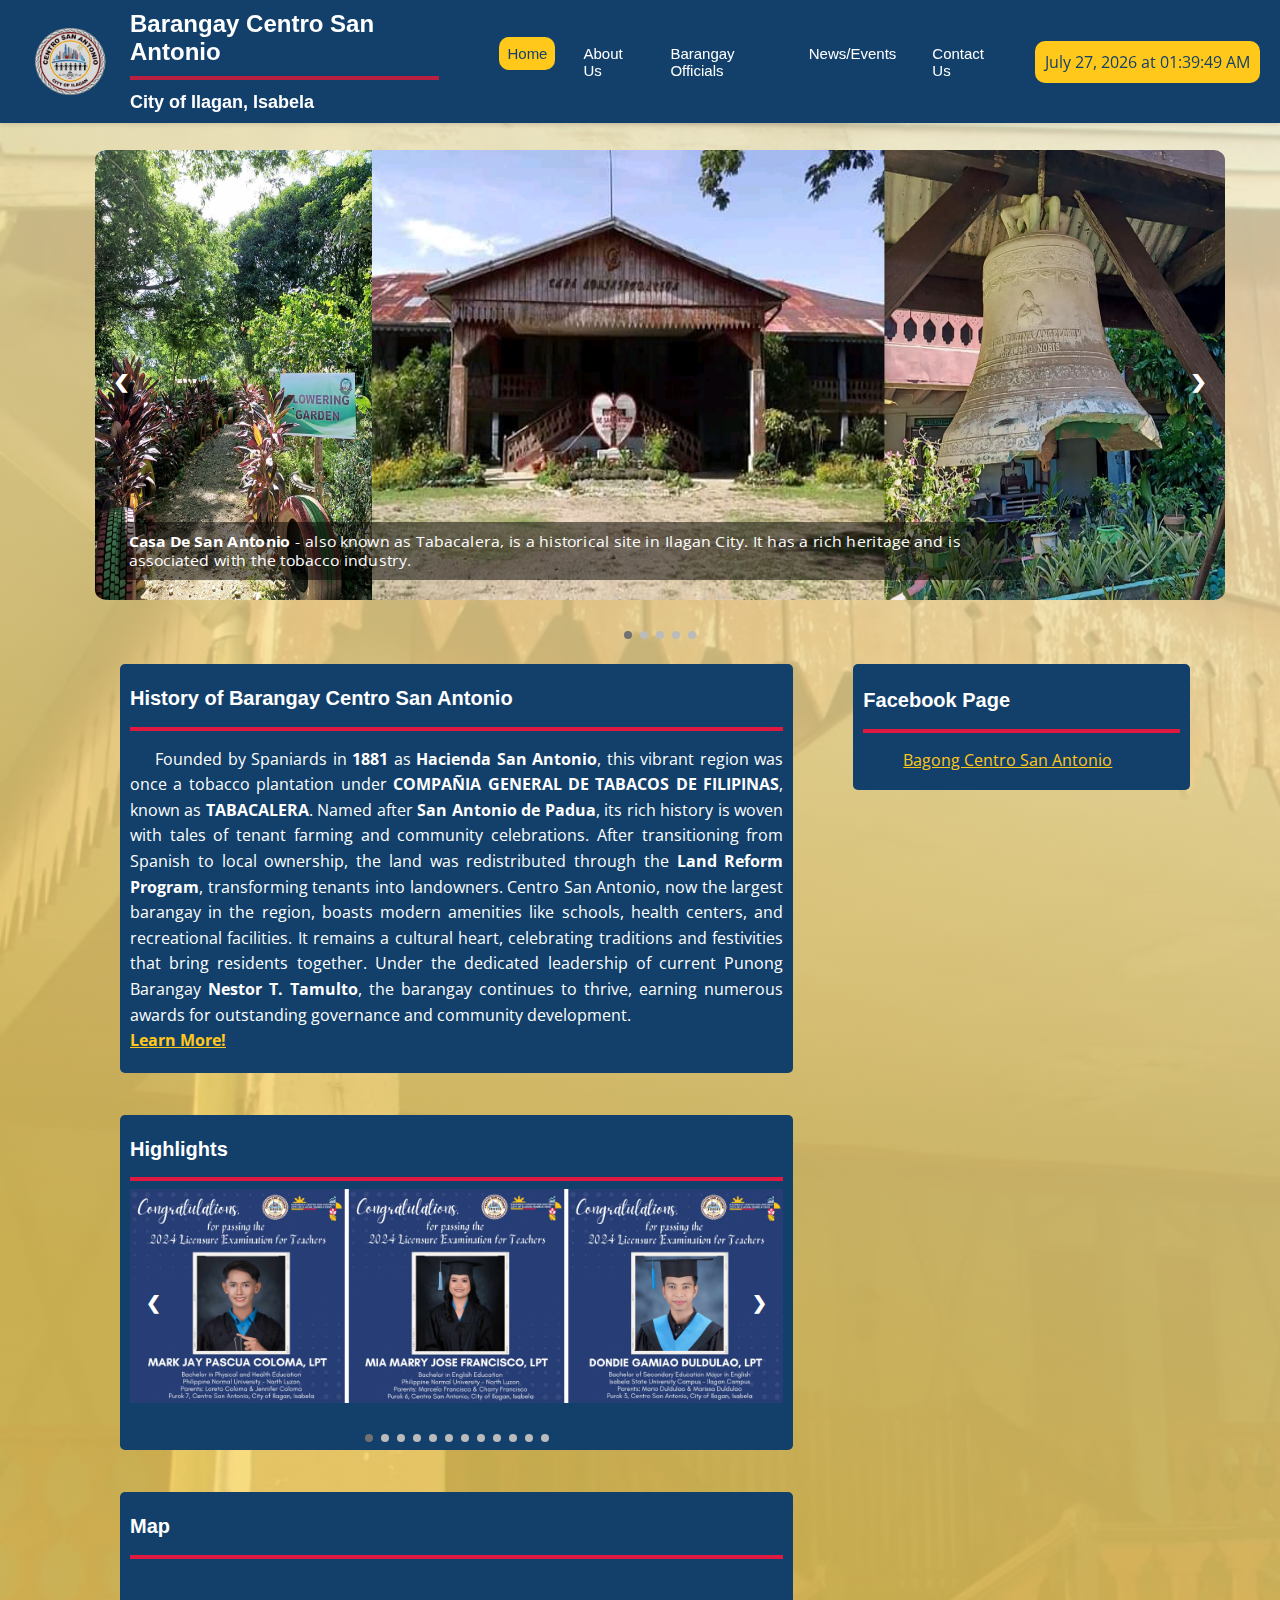
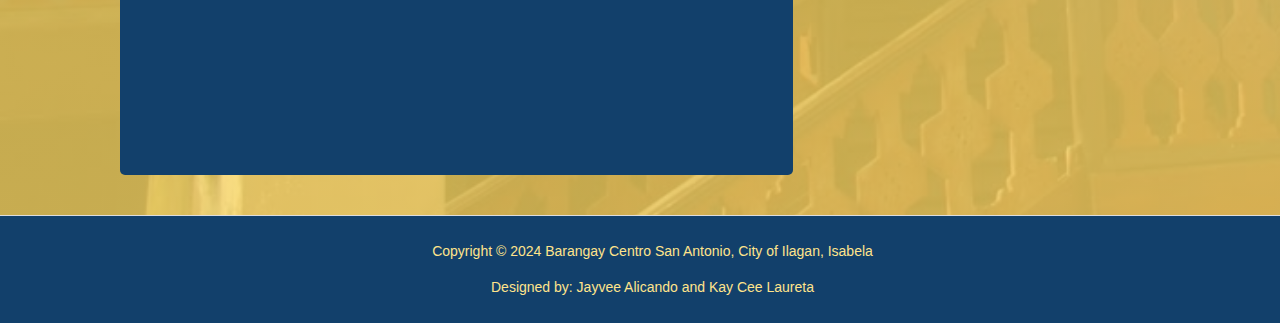
<file: CSA/index.html>
<!DOCTYPE html>
<html>
<head>
    <meta charset="UTF-8">
    <meta name="viewport" content="width=device-width, initial-scale=1.0">
    <link rel="icon" href="logo_san.png">
    <title>Centro San Antonio</title>
    <link rel="stylesheet" href="style.css">
    <link rel="stylesheet" href="https://fonts.googleapis.com/css2?family=Open+Sans&display=swap">
    <style>
        a:link {
            color: #ffc81b;
            background-color: transparent;
            text-decoration: underline;
        }
        a:visited {
            color: #dfd999;
            background-color: transparent;
            text-decoration: underline;
        }
        .left-column {
            flex: 2;
            margin-right: 20px;
            margin-left: 40px;
        }
    
    </style>
</head>
<body>
    <div id="fb-root"></div>
    <script async defer crossorigin="anonymous" src="https://connect.facebook.net/en_GB/sdk.js#xfbml=1&version=v20.0" nonce="pv8hdZ9l"></script>
    <div class="bg_header">
        <header>
            <div class="header-content">
                <div class="left-content">
                    <div class="logo-container">
                        <img src="logo_san.png" alt="Barangay Logo" class="logo">
                        <h1><span style="font-size: larger;">Barangay Centro San Antonio</span><br><hr style="border: 2px solid #b9203f;"><span style="font-size: large;">City of Ilagan, Isabela</span></h1>
                    </div>
                    <button class="menu-toggle" aria-label="Toggle navigation">
                        &#9776;
                    </button>
                    <nav class="navbar">
                        <ul>
                            <li><a href="index.html" style="background-color: #ffc81b; color: #12406b; border-radius: 10px;">Home</a></li>
                            <li class="dropdown">
                                <a href="about.html">About Us</a>
                                <div class="dropdown-content">
                                    <a href="about.html">History of Barangay Centro San Antonio</a>
                                    <div class="dropdown-submenu">
                                        <a href="about.html#dev">Development Thrusts</a>
                                        <div class="dropdown-submenu-content">
                                            <a href="about.html#dev">Mission</a>
                                            <a href="about.html#dev">Vision</a>
                                        </div>
                                    </div>
                                    <a href="about.html#pro">Profile of the Barangay</a>
                                </div>
                            </li>
                            <li><a href="officials.html">Barangay Officials</a></li>
                            <li><a href="news.html">News/Events</a></li>
                            <li><a href="contact.html">Contact Us</a></li>
                        </ul>
                    </nav>
                </div>
                <div id="date-time" class="date-time"></div>
            </div>
        </header>
    </div>
    <div class="content-wrapper">
        <div class="slideshow-container" id="slideshow1">
            <div class="mySlides1 fade">
                <img src="Frame 13.png" style="width:100%; height: 450px; border-radius: 10px;">
                <div class="description"><b>Casa De San Antonio</b> - also known as Tabacalera, is a historical site in Ilagan City. It has a rich heritage and is associated with the tobacco industry.</div>
            </div>
            <div class="mySlides1 fade">
                <img src="Frame 14.png" style="width:100%; height: 450px;border-radius: 10px;">
                <div class="description"><b>San Antonio de Padua Parish</b>of the Roman Catholic Diocese of Ilagan was established on 1998. It is located in Brgy. San Antonio, City of Ilagan, Province of Isabela. The Parish Fiesta is celebrated every 13th day of June. </div>
            </div>
            <div class="mySlides1 fade">
                <img src="Frame 15.png" style="width:100%; height: 450px;border-radius: 10px;">
                <div class="description"><b>San Antonio City of Ilagan Hospital</b> is a healthcare facility providing a wide range of medical services. The hospital features a Philhealth Department, Dental Department, Dietary Department, Pharmacy Department, Laboratory Department, Nursing Department, Social Service Department, Medical Records Department, Radiology Department, Billing Department, and Cashier Department, ensuring complete and efficient patient care.</div>
            </div>
            <div class="mySlides1 fade">
                <img src="Frame 16.png" style="width:100%; height: 450px;border-radius: 10px;">
                <div class="description"><b>San Antonio National Agro-Industrial and Vocational High School</b> - was established on July 1, 1977, to provide specialized education for everyone, especially for the residents of San Antonio, Ilagan City, Isabela.</div>
            </div>
            <div class="mySlides1 fade">
                <img src="Frame 17.png" style="width:100%; height: 450px;border-radius: 10px;">
                <div class="description"><b>San Antonio Elementary School</b> - is located in Centro San Antonio, City of Ilagan, Isabela and was established on July 17, 1967. </div>
            </div>
            <a class="prev" onclick="plusSlides1(-1)">&#10094;</a>
            <a class="next" onclick="plusSlides1(1)">&#10095;</a>
        </div>
        <br>

            <div style="text-align:center" class="dot-container">
                <span class="dot1" onclick="currentSlide1(1)"></span> 
                <span class="dot1" onclick="currentSlide1(2)"></span>
                <span class="dot1" onclick="currentSlide1(3)"></span>
                <span class="dot1" onclick="currentSlide1(4)"></span>
                <span class="dot1" onclick="currentSlide1(5)"></span>
            </div>

    <div class="main-content">
       
        <div class="left-column">
            
            <div class="bodybox">
                <h2><b>History of Barangay Centro San Antonio</b></h2>
                <hr style="border: 2px solid #df1940;">
            <p>
                Founded by Spaniards in <b>1881</b> as <b>Hacienda San Antonio</b>, this vibrant region was once a tobacco plantation under <b>COMPAÑIA GENERAL DE TABACOS DE FILIPINAS</b>, known as <b>TABACALERA</b>. Named after <b>San Antonio de Padua</b>, its rich history is woven with tales of tenant farming and community celebrations.
            
                After transitioning from Spanish to local ownership, the land was redistributed through the <b>Land Reform Program</b>, transforming tenants into landowners. Centro San Antonio, now the largest barangay in the region, boasts modern amenities like schools, health centers, and recreational facilities. It remains a cultural heart, celebrating traditions and festivities that bring residents together.
            
                Under the dedicated leadership of current Punong Barangay <b>Nestor T. Tamulto</b>, the barangay continues to thrive, earning numerous awards for outstanding governance and community development.
            
                <span><a href="about.html" class="moreinfo"><br><b>Learn More!</b></a></span>
            </p>
            </div>
            <br>

            
            <div class="bodybox">
                <h2><b>Highlights</b></h2>
                <hr style="border: 2px solid #df1940;">
            <div class="slideshow-container" id="slideshow2">
                <div class="mySlides2 fade">
                    <img src="Frame 1.png" style="width:100%">
                </div>
                <div class="mySlides2 fade">
                    <img src="Frame 2.png" style="width:100%">
                </div>
                <div class="mySlides2 fade">
                    <img src="Frame 3.png" style="width:100%">
                </div>
                <div class="mySlides2 fade">
                    <img src="Frame 4.png" style="width:100%">
                </div>
                <div class="mySlides2 fade">
                    <img src="Frame 5.png" style="width:100%">
                </div>
                <div class="mySlides2 fade">
                    <img src="Frame 6.png" style="width:100%">
                </div>
                <div class="mySlides2 fade">
                    <img src="Frame 7.png" style="width:100%">
                </div>
                <div class="mySlides2 fade">
                    <img src="Frame 8.png" style="width:100%">
                </div>
                <div class="mySlides2 fade">
                    <img src="Frame 9.png" style="width:100%">
                </div>
                <div class="mySlides2 fade">
                    <img src="Frame 10.png" style="width:100%">
                </div>
                <div class="mySlides2 fade">
                    <img src="Frame 11.png" style="width:100%">
                </div>
                <div class="mySlides2 fade">
                    <img src="Frame 12.png" style="width:100%">
                </div>
                <a class="prev" onclick="plusSlides2(-1)">&#10094;</a>
                <a class="next" onclick="plusSlides2(1)">&#10095;</a>
            </div>
            <br>

            <div style="text-align:center" class="dot-container">
                <span class="dot2" onclick="currentSlide2(1)"></span> 
                <span class="dot2" onclick="currentSlide2(2)"></span> 
                <span class="dot2" onclick="currentSlide2(3)"></span> 
                <span class="dot2" onclick="currentSlide2(4)"></span>
                <span class="dot2" onclick="currentSlide2(5)"></span>
                <span class="dot2" onclick="currentSlide2(6)"></span>
                <span class="dot2" onclick="currentSlide2(7)"></span>
                <span class="dot2" onclick="currentSlide2(8)"></span>
                <span class="dot2" onclick="currentSlide2(9)"></span>
                <span class="dot2" onclick="currentSlide2(10)"></span>
                <span class="dot2" onclick="currentSlide2(11)"></span>
                <span class="dot2" onclick="currentSlide2(12)"></span> 
            </div>
            </div>
            <br>
            <div class="bodybox">
            <h2><b>Map</b></h2>
            <hr style="border: 2px solid #df1940;">
            <div class="map-csa"><iframe src="https://www.google.com/maps/embed?pb=!1m18!1m12!1m3!1d5196.179612106776!2d121.95485780366946!3d17.091555599282003!2m3!1f0!2f0!3f0!3m2!1i1024!2i768!4f13.1!3m3!1m2!1s0x3385410000d6c71f%3A0xf7aa0b7930a1bd02!2sCentro%20San%20Antonio%20Barangay%20Hall%20(New)!5e1!3m2!1sen!2sph!4v1721829888542!5m2!1sen!2sph" 
                width="1000" height="300" style="border:0;" allowfullscreen="" loading="lazy" referrerpolicy="no-referrer-when-downgrade"></iframe></div>
            </div>
        </div>
        <div class="right-column">
            <div class="bodybox">
            <br>
            <h2>Facebook Page</h2>
            <hr style="border: 2px solid #df1940;">
            <div class="fb-page" data-href="https://web.facebook.com/BagongCentrosanAntonio" data-tabs="timeline" data-width="400" data-height="800" data-small-header="false" data-adapt-container-width="true" data-hide-cover="false" data-show-facepile="true">
                <blockquote cite="https://web.facebook.com/BagongCentrosanAntonio" class="fb-xfbml-parse-ignore">
                <a href="https://web.facebook.com/BagongCentrosanAntonio">Bagong Centro San Antonio</a></blockquote>
            </div>
        </div>
        </div>
        
    </div>
</div>

<footer>
    <p>Copyright &copy; 2024 Barangay Centro San Antonio, City of Ilagan, Isabela</p>
    <p>Designed by: Jayvee Alicando and Kay Cee Laureta</p>
</footer>
<script src="script.js"></script>

</body>
</html>
</file>
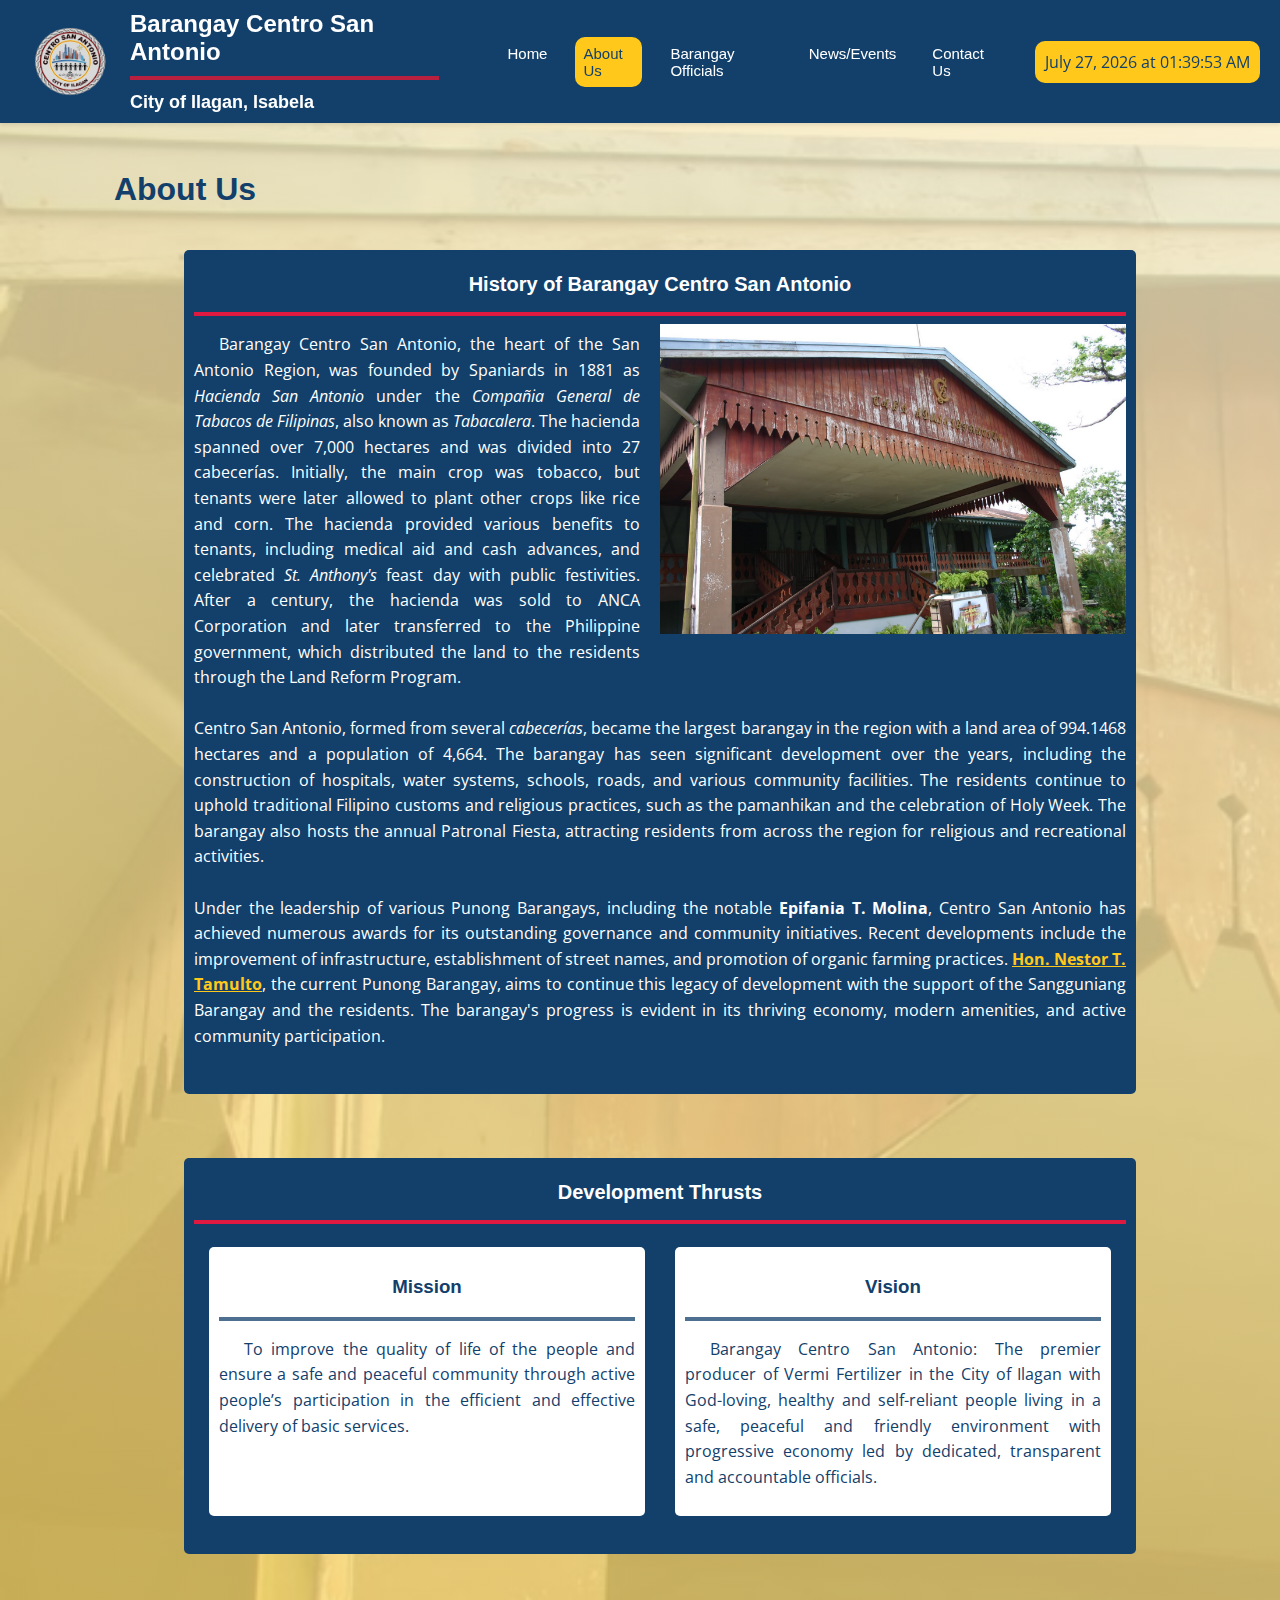
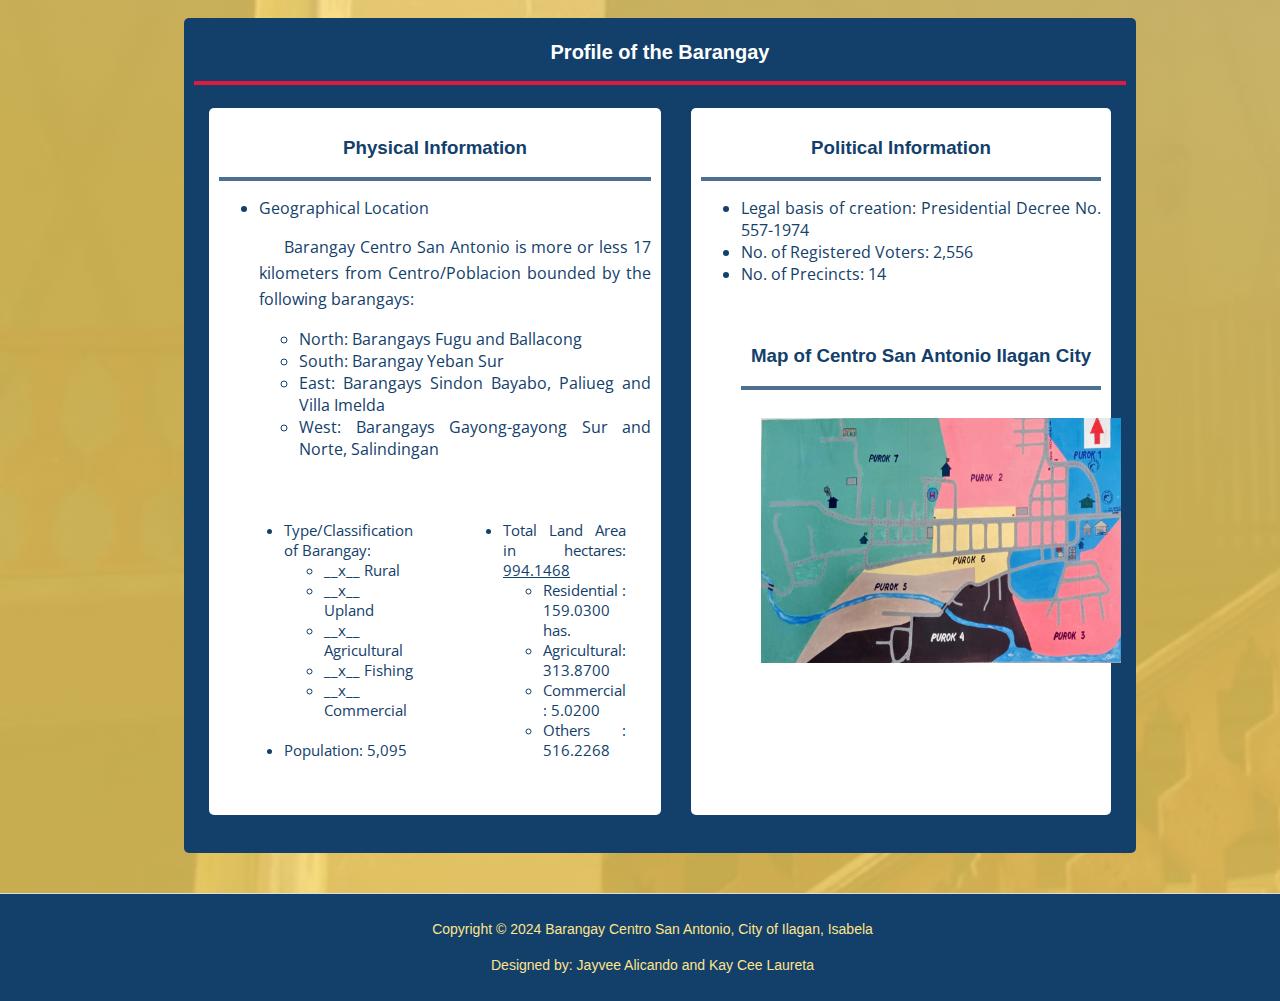
<file: CSA/about.html>
<!DOCTYPE html>
<html>
<head>
    <meta charset="UTF-8">
    <meta name="viewport" content="width=device-width, initial-scale=1.0">
    <link rel="icon" href="logo_san.png">
    <title>Centro San Antonio</title>
    <link rel="stylesheet" href="style.css">
    <link rel="stylesheet" href="https://fonts.googleapis.com/css2?family=Open+Sans&display=swap">
    <style>
     .content-wrapper {
            display: flex;
            flex-direction: column;
            align-items: center;
        }
        .main-content {
            display: flex;
            flex-direction: column;
            align-items: center;
            width: 80%;
            margin: 0 auto; 
        }
        .left-column {
            width: 100%;
            max-width: 1200px;
            box-sizing: border-box;
        }
        .left-column img.map-image {
            float: right;
            margin: 0 0 10px 20px;
            max-width: 50%;
        }
        .left-column p {
            text-align: justify;
        }
        .development-thrusts {
            margin-bottom: 20px;
            display: flex;
            justify-content: space-between;
        }
        .development-thrusts .column {
            margin: 15px;
            padding: 10px;
            border-radius: 5px;
            background-color: #fff;
            color: #12406b;
            width: 48%;
            text-align: center;
        }
        .development-thrusts .column p,
        .development-thrusts .column ul {
            text-align: justify;
        }

        .mapcsadiv img{
            margin: 20px;
        }
        .development-thrusts .column ul {
            
            margin-bottom: 20px;
        }
        .development-thrusts .column .two-column ul{
            font-size:15px;
        }
        h2 {
            font-size: 20px;
            text-align: center;
            width: 100%;
        }
        .development-thrusts h3 {

            text-align: center;
            width: 100%;
        }
        .two-column {
            display: flex;
            justify-content: space-between;
        }
        .two-column .column {
            width: 48%;
        }

        .navbar {
            position: sticky;
            top: 0;
            background-color: #12406b; 
            z-index: 1000; 
        }
        .main-content h1{
            margin-left: -950px;
        }
        a:link {
            color: #ffc81b;
            background-color: transparent;
            text-decoration: underline;
        }
        a:visited {
            color: #dfd999;
            background-color: transparent;
            text-decoration: underline;
        }
    </style>
</head>
<body>
    <div id="fb-root"></div>
    <script async defer crossorigin="anonymous" src="https://connect.facebook.net/en_GB/sdk.js#xfbml=1&version=v20.0" nonce="pv8hdZ9l"></script>
    <div class="bg_header">
        <header>
            <div class="header-content">
                <div class="left-content">
                    <div class="logo-container">
                        <img src="logo_san.png" alt="Barangay Logo" class="logo">
                        <h1><span style="font-size: larger;">Barangay Centro San Antonio</span><br><hr style="border: 2px solid #b9203f;"><span style="font-size: large;">City of Ilagan, Isabela</span></h1>
                    </div>
                    <button class="menu-toggle" aria-label="Toggle navigation">
                        &#9776;
                    </button>
                    <nav class="navbar">
                        <ul>
                            <li><a href="index.html">Home</a></li>
                            <li class="dropdown">
                                <a href="about.html" style="background-color: #ffc81b; color: #12406b; border-radius: 10px;">About Us</a>
                                <div class="dropdown-content">
                                    <a href="about.html">History of Barangay Centro San Antonio</a>
                                    <div class="dropdown-submenu">
                                        <a href="about.html#dev">Development Thrusts</a>
                                        <div class="dropdown-submenu-content">
                                            <a href="about.html#dev">Mission</a>
                                            <a href="about.html#dev">Vision</a>
                                        </div>
                                    </div>
                                    <a href="about.html#pro">Profile of the Barangay</a>
                                </div>
                            </li>
                            <li><a href="officials.html">Barangay Officials</a></li>
                            <li><a href="news.html">News/Events</a></li>
                            <li><a href="contact.html">Contact Us</a></li>
                        </ul>
                    </nav>
                </div>
                <div id="date-time" class="date-time"></div>
            </div>
        </header>
    </div>
    <div class="content-wrapper">
        <div class="main-content">
            <h1>About Us</h1>
            <div class="left-column">
                <div class="bodybox">
                <h2 id="histo">History of Barangay Centro San Antonio</h2>
                <hr style="border: 2px solid #df1940;">
                <img src="casa.JPG" alt="Map of Barangay Centro San Antonio" class="map-image">
                <p>
                    Barangay Centro San Antonio, the heart of the San Antonio Region, was founded by Spaniards 
                    in 1881 as <i>Hacienda San Antonio</i> under the <i>Compañia General de Tabacos de Filipinas</i>, also 
                    known as <i>Tabacalera</i>. The hacienda spanned over 7,000 hectares and was divided into 27 
                    cabecerías. Initially, the main crop was tobacco, but tenants were later allowed to plant other 
                    crops like rice and corn. The hacienda provided various benefits to tenants, including medical aid and 
                    cash advances, and celebrated <i>St. Anthony's</i> feast day with public festivities. After a century, the hacienda 
                    was sold to <abbr title=""></abbr>ANCA Corporation and later transferred to the Philippine government, which distributed the 
                    land to the residents through the Land Reform Program.<br><br>

                    Centro San Antonio, formed from several <i>cabecerías</i>, became 
                    the largest barangay in the region with a land area of 994.1468 hectares and a
                    population of 4,664. The barangay has seen significant development over the years,
                    including the construction of hospitals, water systems, schools, roads, and various community
                    facilities. The residents continue to uphold traditional Filipino customs and religious practices,
                    such as the pamanhikan and the celebration of Holy Week. The barangay also hosts the annual Patronal
                    Fiesta, attracting residents from across the region for religious and recreational activities.<span id="dev"></span><br><br>

                    Under the leadership of various Punong Barangays, including the notable <b>Epifania T. Molina</b>, Centro San 
                    Antonio has achieved numerous awards for its outstanding governance and community initiatives. 
                    Recent developments include the improvement of infrastructure, establishment of street names, and promotion
                    of organic farming practices. <b><a href="officials.html">Hon. Nestor T. Tamulto</a></b>, the current Punong Barangay, aims to continue this legacy
                    of development with the support of the Sangguniang Barangay and the residents. The barangay's progress is
                    evident in its thriving economy, modern amenities, and active community participation.<br><br>
                </p>
            </div>
            <br><br>
            <div class="bodybox">
                <h2>Development Thrusts</h2>
                <hr style="border: 2px solid #df1940;">
                <div class="development-thrusts">
                    <div class="column" id="mis">
                        <h3>Mission</h3>
                        <hr style="border: 2px solid #4e7090;">
                        <p><span id="pro"></span>To improve the quality of life of the people and ensure a safe and peaceful community through active people’s participation in the efficient and effective delivery of basic services.</p>
                    </div>
                    <div class="column" id="vis">
                        <h3>Vision</h3>
                        <hr style="border: 2px solid #4e7090;">
                        <p>Barangay Centro San Antonio: The premier producer of Vermi Fertilizer in the City of Ilagan with God-loving, healthy and self-reliant people living in a 
                            safe, peaceful and friendly environment with progressive economy led by dedicated, transparent and accountable officials.</p>
                    </div>
                </div>
            </div>
            <br><br>
            <div class="bodybox">
                <h2 style="margin-top: 20px;">Profile of the Barangay</h2>
                <hr style="border: 2px solid #df1940;">
                <div class="development-thrusts">
                    <div class="column">
                        <h3>Physical Information</h3>
                        <hr style="border: 2px solid #4e7090;">
                        <ul>
                            <li>Geographical Location</li>
                            <p>Barangay Centro San Antonio is more or less 17 kilometers from Centro/Poblacion bounded by the following barangays:</p>
                            <ul>
                                <li>North: Barangays Fugu and Ballacong</li>
                                <li>South: Barangay Yeban Sur</li>
                                <li>East: Barangays Sindon Bayabo, Paliueg and Villa Imelda</li>
                                <li>West: Barangays Gayong-gayong Sur and Norte, Salindingan</li>
                            </ul>
                        </ul>
                        <div class="two-column">
                            <div class="column">
                                <ul>
                                    <li>Type/Classification of Barangay:</li>
                                    <ul>
                                        <li>__x__ Rural</li>
                                        <li>__x__ Upland</li>
                                        <li>__x__ Agricultural</li>
                                        <li>__x__ Fishing</li>
                                        <li>__x__ Commercial</li>
                                    </ul>
                                    <li>Population: 5,095</li>
                                </ul>
                            </div>
                            <div class="column">
                                <ul>
                                    <li>Total Land Area in hectares: <u>994.1468</u></li>
                                    <ul>
                                        <li>Residential :   159.0300 has.</li>
                                        <li>Agricultural: 313.8700</li>
                                        <li>Commercial  :   5.0200</li>
                                        <li>Others      :   516.2268</li>
                                    </ul>
                                    
                                </ul>
                            </div>
                        </div>
                    </div>
                    <div class="column">
                        <h3>Political Information</h3>
                        <hr style="border: 2px solid #4e7090;">
                        <ul>
                            <li>Legal basis of creation: Presidential Decree No. 557-1974</li>
                            <li>No. of Registered Voters: 2,556</li>
                            <li>No. of Precincts: 14</li>
                            <div class="mapcsadiv"> 
                                <h3>Map of Centro San Antonio Ilagan City</h3>
                                <hr style="border: 2px solid #4e7090;">
                                <img src="mapcsa.jpg" class="mapcsa">
                            </div>
                        </ul>
                    </div>
                </div> 
            </div>
        </div>
        </div>
    </div>
    <footer>

        <p>Copyright &copy; 2024 Barangay Centro San Antonio, City of Ilagan, Isabela</p>
        <p>Designed by: Jayvee Alicando and Kay Cee Laureta</p>
    </footer>
    <script src="script.js"></script>
    
</body>
</html>
</file>
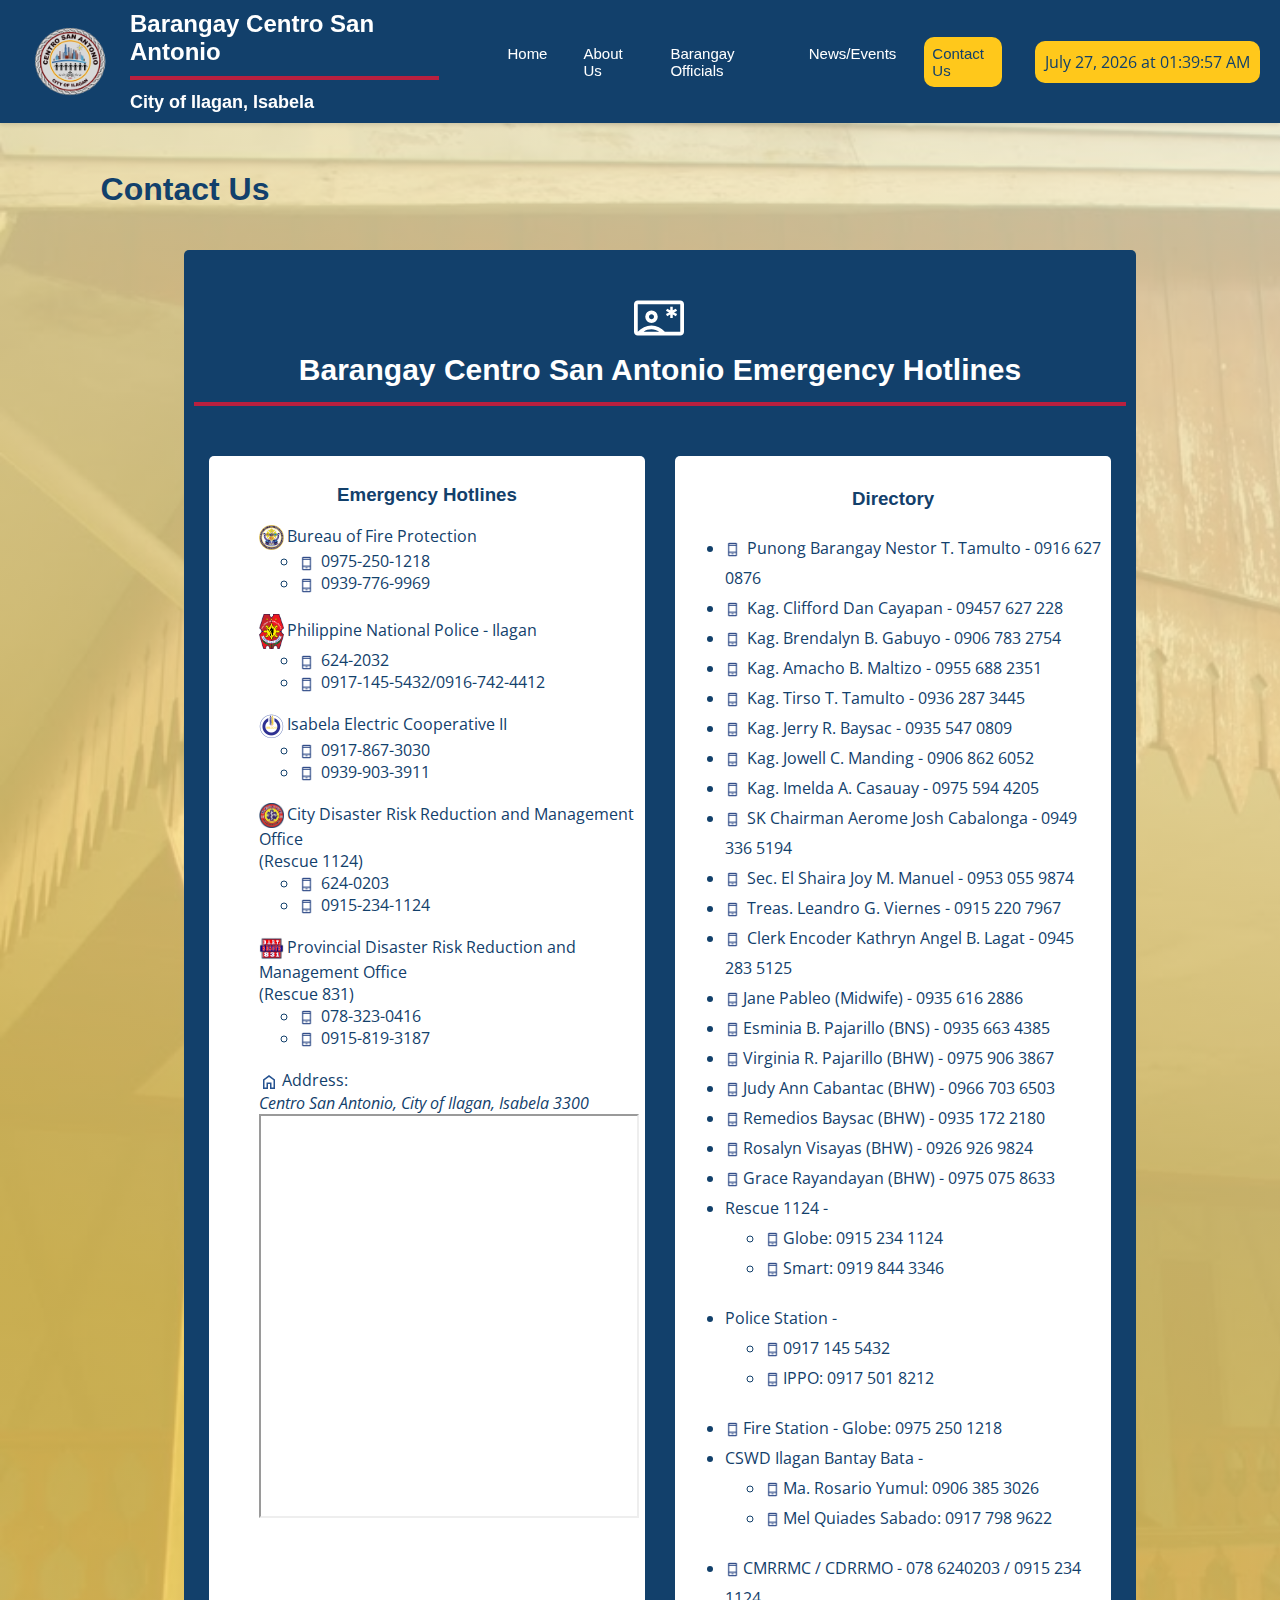
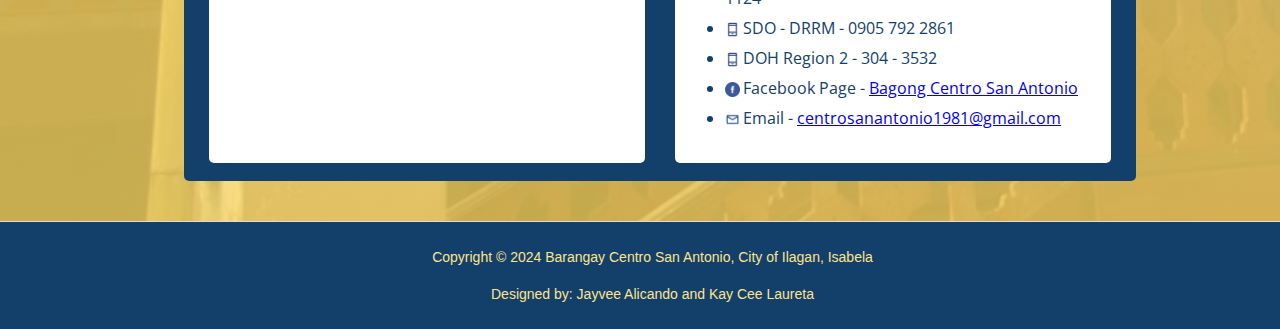
<file: CSA/contact.html>
<!DOCTYPE html>
<html>
<head>
    <meta charset="UTF-8">
    <meta name="viewport" content="width=device-width, initial-scale=1.0">
    <link rel="icon" href="logo_san.png">
    <title>Centro San Antonio</title>
    <link rel="stylesheet" href="style.css">
    <link rel="stylesheet" href="https://fonts.googleapis.com/css2?family=Open+Sans&display=swap">
    <style>
        .content-wrapper {
            display: flex;
            flex-direction: column;
            align-items: center;
        }
        .content-wrapper img{
            margin-right: 3px;
        }
        .main-content {
            display: flex;
            flex-direction: column;
            align-items: center;
            width: 80%;
            margin: 0 auto;
            
        }
        .main-content h1{
            margin-left: -950px;
        }
        .left-column {
            width: 100%;
            max-width: 1200px;
            box-sizing: border-box;
        }
        .left-column img.map-image {
            float: right;
            margin: 0 0 10px 20px;
            max-width: 50%;
        }
        .left-column p {
            text-align: justify;
        }
        .hotlines {
            display: flex;
            justify-content: space-between;
        }
        .hotlines .column {
            margin: 15px;
            padding: 10px;
            border-radius: 5px;
            background-color: #fff;
            color: #12406b;
            width: 48%;
            text-align: center;
        }
        .hotlines .column p,
        .hotlines .column ul {
            text-align: left;
        }
        .hotlines .column ul {
            margin-bottom: 20px;
        }
        h2 {
            text-align: center;
            width: 100%;
        }
        .hotlines h3 {
            text-align: center;
            width: 100%;
        }
        .two-column {
            display: flex;
            justify-content: space-between;
        }
        .two-column .column {
            width: 48%;
        }

        .navbar {
            position: sticky;
            top: 0;
            background-color: #12406b; 
            z-index: 1000; 
        }
        #agency{
            list-style: none;
        }
        #directory{
            line-height: 30px;
        }
    
    </style>
</head>
<body>
    <div id="fb-root"></div>
    <script async defer crossorigin="anonymous" src="https://connect.facebook.net/en_GB/sdk.js#xfbml=1&version=v20.0" nonce="pv8hdZ9l"></script>
    <div class="bg_header">
        <header>
            <div class="header-content">
                <div class="left-content">
                    <div class="logo-container">
                        <img src="logo_san.png" alt="Barangay Logo" class="logo">
                        <h1><span style="font-size: larger;">Barangay Centro San Antonio</span><br><hr style="border: 2px solid #b9203f;"><span style="font-size: large;">City of Ilagan, Isabela</span></h1>
                    </div>
                    <nav class="navbar">
                        <ul>
                            <li><a href="index.html">Home</a></li>
                            <li class="dropdown">
                                <a href="about.html">About Us</a>
                                <div class="dropdown-content">
                                    <a href="about.html">History of Barangay Centro San Antonio</a>
                                    <div class="dropdown-submenu">
                                        <a href="about.html#dev">Development Thrusts</a>
                                        <div class="dropdown-submenu-content">
                                            <a href="about.html#dev">Mission</a>
                                            <a href="about.html#dev">Vision</a>
                                        </div>
                                    </div>
                                    <a href="about.html#pro">Profile of the Barangay</a>
                                </div>
                            </li>
                            <li><a href="officials.html">Barangay Officials</a></li>
                            <li><a href="news.html">News/Events</a></li>
                            <li><a href="contact.html" style="background-color: #ffc81b; color: #12406b; border-radius: 10px;">Contact Us</a></li>
                        </ul>
                    </nav>
                </div>
                <div id="date-time" class="date-time"></div>
            </div>
        </header>
    </div>
    <div class="content-wrapper">
        <div class="main-content">
            <h1>Contact Us</h1>
            <div class="left-column">
                
                <div class="bodybox">
                 <div style="margin-top: 20px; padding-bottom: 10px; width: 200pxs; border-radius: 10px;">   
                    <center><img src="emergency.svg" alt="emergency" style="color: #fff;width: 50px; margin-top: 20px;margin-bottom: 0; padding-bottom: 0;"></center>
                <h2 style="margin-top: 10px;  font-size: 30px;">Barangay Centro San Antonio Emergency Hotlines<hr style="border: 2px solid #b9203f;"></h2>
                
            </div>
                <div class="hotlines">
                    <div class="column">
                        <h3>Emergency Hotlines</h3>
                        <ul id="agency">
                            <li><img src="BFP.png" alt="BFP logo" style="width: 25px; vertical-align: middle;">Bureau of Fire Protection</li>
                            <ul>
                                <li><img src="phone_icon.png" alt="phone icon" style="width: 15px;"> 0975-250-1218</li>
                                <li><img src="phone_icon.png" alt="phone icon" style="width: 15px;"> 0939-776-9969</li>
                            </ul>
                            <li><img src="pnp-logo.png" alt="PNP logo" style="width: 25px; vertical-align: middle;">Philippine National Police - Ilagan</li>
                            <ul>
                                <li><img src="phone_icon.png" alt="phone icon" style="width: 15px;"> 624-2032</li>
                                <li><img src="phone_icon.png" alt="phone icon" style="width: 15px;"> 0917-145-5432/0916-742-4412</li>
                            </ul>
                            <li><img src="iselco.png" alt="ISELCO logo" style="width: 25px; vertical-align: middle;">Isabela Electric Cooperative II</li>
                            <ul>
                                <li><img src="phone_icon.png" alt="phone icon" style="width: 15px;"> 0917-867-3030</li>
                                <li><img src="phone_icon.png" alt="phone icon" style="width: 15px;"> 0939-903-3911</li>
                            </ul>
                            <li><img src="cdrmo.png" alt="CDRRMO logo" style="width: 25px; vertical-align: middle;">City Disaster Risk Reduction and Management Office<br>(Rescue 1124)</li>
                            <ul>
                                <li><img src="phone_icon.png" alt="phone icon" style="width: 15px;"> 624-0203</li>
                                <li><img src="phone_icon.png" alt="phone icon" style="width: 15px;"> 0915-234-1124</li>
                            </ul>
                            <li><img src="dart.png" alt="PDRRMO logo" style="width: 25px; vertical-align: middle;">Provincial Disaster Risk Reduction and Management Office<br>(Rescue 831)</li>
                            <ul>
                                <li><img src="phone_icon.png" alt="phone icon" style="width: 15px;"> 078-323-0416</li>
                                <li><img src="phone_icon.png" alt="phone icon" style="width: 15px;"> 0915-819-3187</li>
                            </ul>
                            <li><img src="address.svg" alt="address">Address: <address>Centro San Antonio, City of Ilagan, Isabela 3300
                            </address>
                            <div class="map-csa"><iframe src="https://www.google.com/maps/embed?pb=!1m18!1m12!1m3!1d5196.179612106776!2d121.95485780366946!3d17.091555599282003!2m3!1f0!2f0!3f0!3m2!1i1024!2i768!4f13.1!3m3!1m2!1s0x3385410000d6c71f%3A0xf7aa0b7930a1bd02!2sCentro%20San%20Antonio%20Barangay%20Hall%20(New)!5e1!3m2!1sen!2sph!4v1721829888542!5m2!1sen!2sph" 
                                width="200" height="700" style="border:1; max-width: 450px; height: 700px;" allowfullscreen="" loading="lazy" referrerpolicy="no-referrer-when-downgrade"></iframe></div>
                            </li>
                        </ul>
                    </div>
                    <div class="column" id="directory">
                        <h3>Directory</h3>
                        <ul>
                            <li><img src="phone_icon.png" alt="phone icon" style="width: 15px;"> Punong Barangay Nestor T. Tamulto - 0916 627 0876</li>
                            <li><img src="phone_icon.png" alt="phone icon" style="width: 15px;"> Kag. Clifford Dan Cayapan - 09457 627 228</li>
                            <li><img src="phone_icon.png" alt="phone icon" style="width: 15px;"> Kag. Brendalyn B. Gabuyo - 0906 783 2754</li>
                            <li><img src="phone_icon.png" alt="phone icon" style="width: 15px;"> Kag. Amacho B. Maltizo - 0955 688 2351</li>
                            <li><img src="phone_icon.png" alt="phone icon" style="width: 15px;"> Kag. Tirso T. Tamulto - 0936 287 3445</li>
                            <li><img src="phone_icon.png" alt="phone icon" style="width: 15px;"> Kag. Jerry R. Baysac - 0935 547 0809</li>
                            <li><img src="phone_icon.png" alt="phone icon" style="width: 15px;"> Kag. Jowell C. Manding - 0906 862 6052</li>
                            <li><img src="phone_icon.png" alt="phone icon" style="width: 15px;"> Kag. Imelda A. Casauay - 0975 594 4205</li>
                            <li><img src="phone_icon.png" alt="phone icon" style="width: 15px;"> SK Chairman Aerome Josh Cabalonga - 0949 336 5194</li>
                            <li><img src="phone_icon.png" alt="phone icon" style="width: 15px;"> Sec. El Shaira Joy M. Manuel - 0953 055 9874</li>
                            <li><img src="phone_icon.png" alt="phone icon" style="width: 15px;"> Treas. Leandro G. Viernes - 0915 220 7967</li>
                            <li><img src="phone_icon.png" alt="phone icon" style="width: 15px;"> Clerk Encoder Kathryn Angel B. Lagat - 0945 283 5125</li>
                            <li><img src="phone_icon.png" alt="phone icon" style="width: 15px;">Jane Pableo (Midwife) - 0935 616 2886</li>
                            <li><img src="phone_icon.png" alt="phone icon" style="width: 15px;">Esminia B. Pajarillo (BNS) - 0935 663 4385</li>
                            <li><img src="phone_icon.png" alt="phone icon" style="width: 15px;">Virginia R. Pajarillo (BHW) - 0975 906 3867</li>
                            <li><img src="phone_icon.png" alt="phone icon" style="width: 15px;">Judy Ann Cabantac (BHW) - 0966 703 6503</li>
                            <li><img src="phone_icon.png" alt="phone icon" style="width: 15px;">Remedios Baysac (BHW) - 0935 172 2180</li>
                            <li><img src="phone_icon.png" alt="phone icon" style="width: 15px;">Rosalyn Visayas (BHW) - 0926 926 9824</li>
                            <li><img src="phone_icon.png" alt="phone icon" style="width: 15px;">Grace Rayandayan (BHW) - 0975 075 8633</li>
                            <li>Rescue 1124 - 
                                <ul>
                                    <li><img src="phone_icon.png" alt="phone icon" style="width: 15px;">Globe: 0915 234 1124</li>
                                    <li><img src="phone_icon.png" alt="phone icon" style="width: 15px;">Smart: 0919 844 3346</li>
                                </ul>
                            </li>
                            <li>Police Station - 
                                <ul>
                                    <li><img src="phone_icon.png" alt="phone icon" style="width: 15px;">0917 145 5432</li>
                                    <li><img src="phone_icon.png" alt="phone icon" style="width: 15px;">IPPO: 0917 501 8212</li>
                                </ul>
                            </li>
                            <li><img src="phone_icon.png" alt="phone icon" style="width: 15px;">Fire Station - Globe: 0975 250 1218</li>
                            <li>CSWD Ilagan Bantay Bata - 
                                <ul>
                                    <li><img src="phone_icon.png" alt="phone icon" style="width: 15px;">Ma. Rosario Yumul: 0906 385 3026</li>
                                    <li><img src="phone_icon.png" alt="phone icon" style="width: 15px;">Mel Quiades Sabado: 0917 798 9622</li>
                                </ul>
                            </li>
                            <li><img src="phone_icon.png" alt="phone icon" style="width: 15px;">CMRRMC / CDRRMO - 078 6240203 / 0915 234 1124</li>
                            <li><img src="phone_icon.png" alt="phone icon" style="width: 15px;">SDO - DRRM - 0905 792 2861</li>
                            <li><img src="phone_icon.png" alt="phone icon" style="width: 15px;">DOH Region 2 - 304 - 3532</li>
                            <li><img src="facebook.png" alt="fb" style="width: 15px;">Facebook Page - <a href="https://web.facebook.com/BagongCentrosanAntonio">Bagong Centro San Antonio</a></li>
                            <li><img src="email.png" alt="email icon" style="width: 15px;">Email - <a href="mailto:centrosanantonio1981@gmail.com">centrosanantonio1981@gmail.com</a></li>
                        </ul>
                    </div>
                </div>
                
            </div>
            </div>
        </div>
    </div>
    <footer>
        <p>Copyright &copy; 2024 Barangay Centro San Antonio, City of Ilagan, Isabela</p>
        <p>Designed by: Jayvee Alicando and Kay Cee Laureta</p>
    </footer>
    <script src="script.js"></script>
    
</body>
</html>
</file>
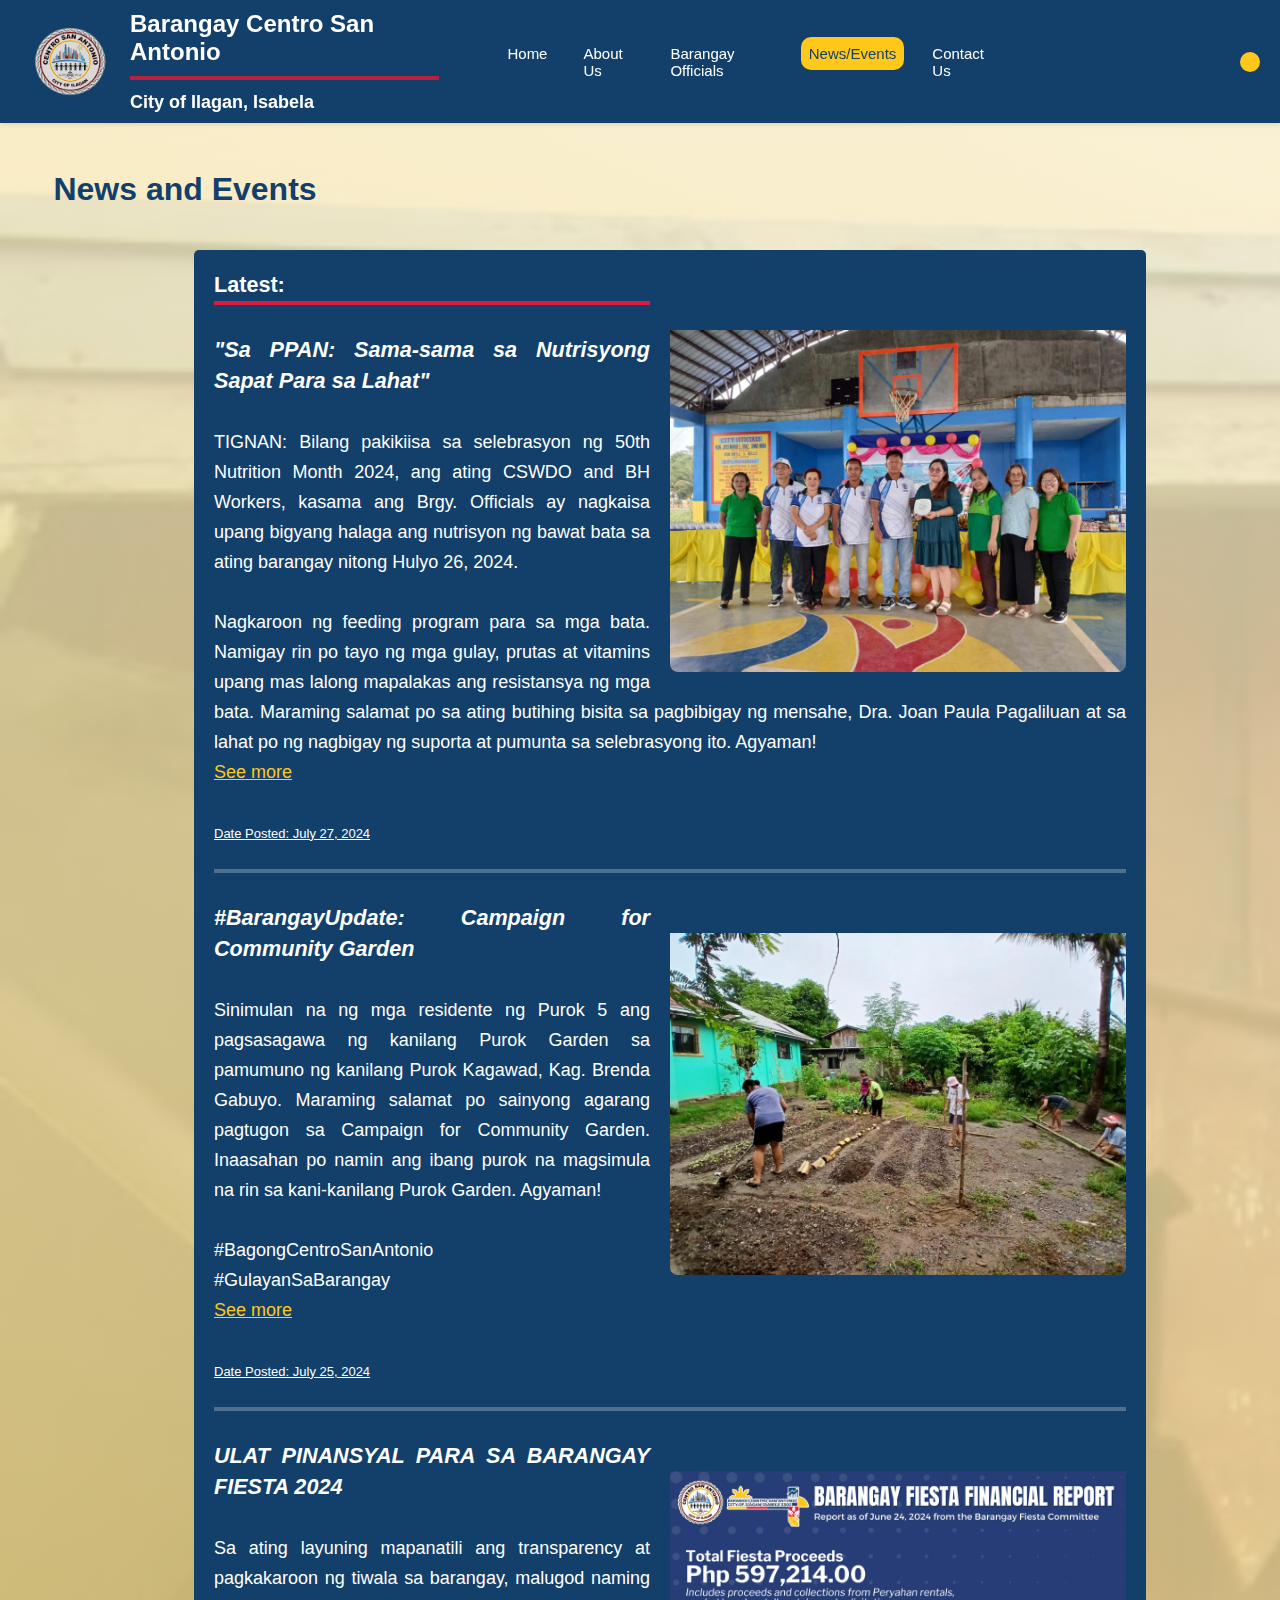
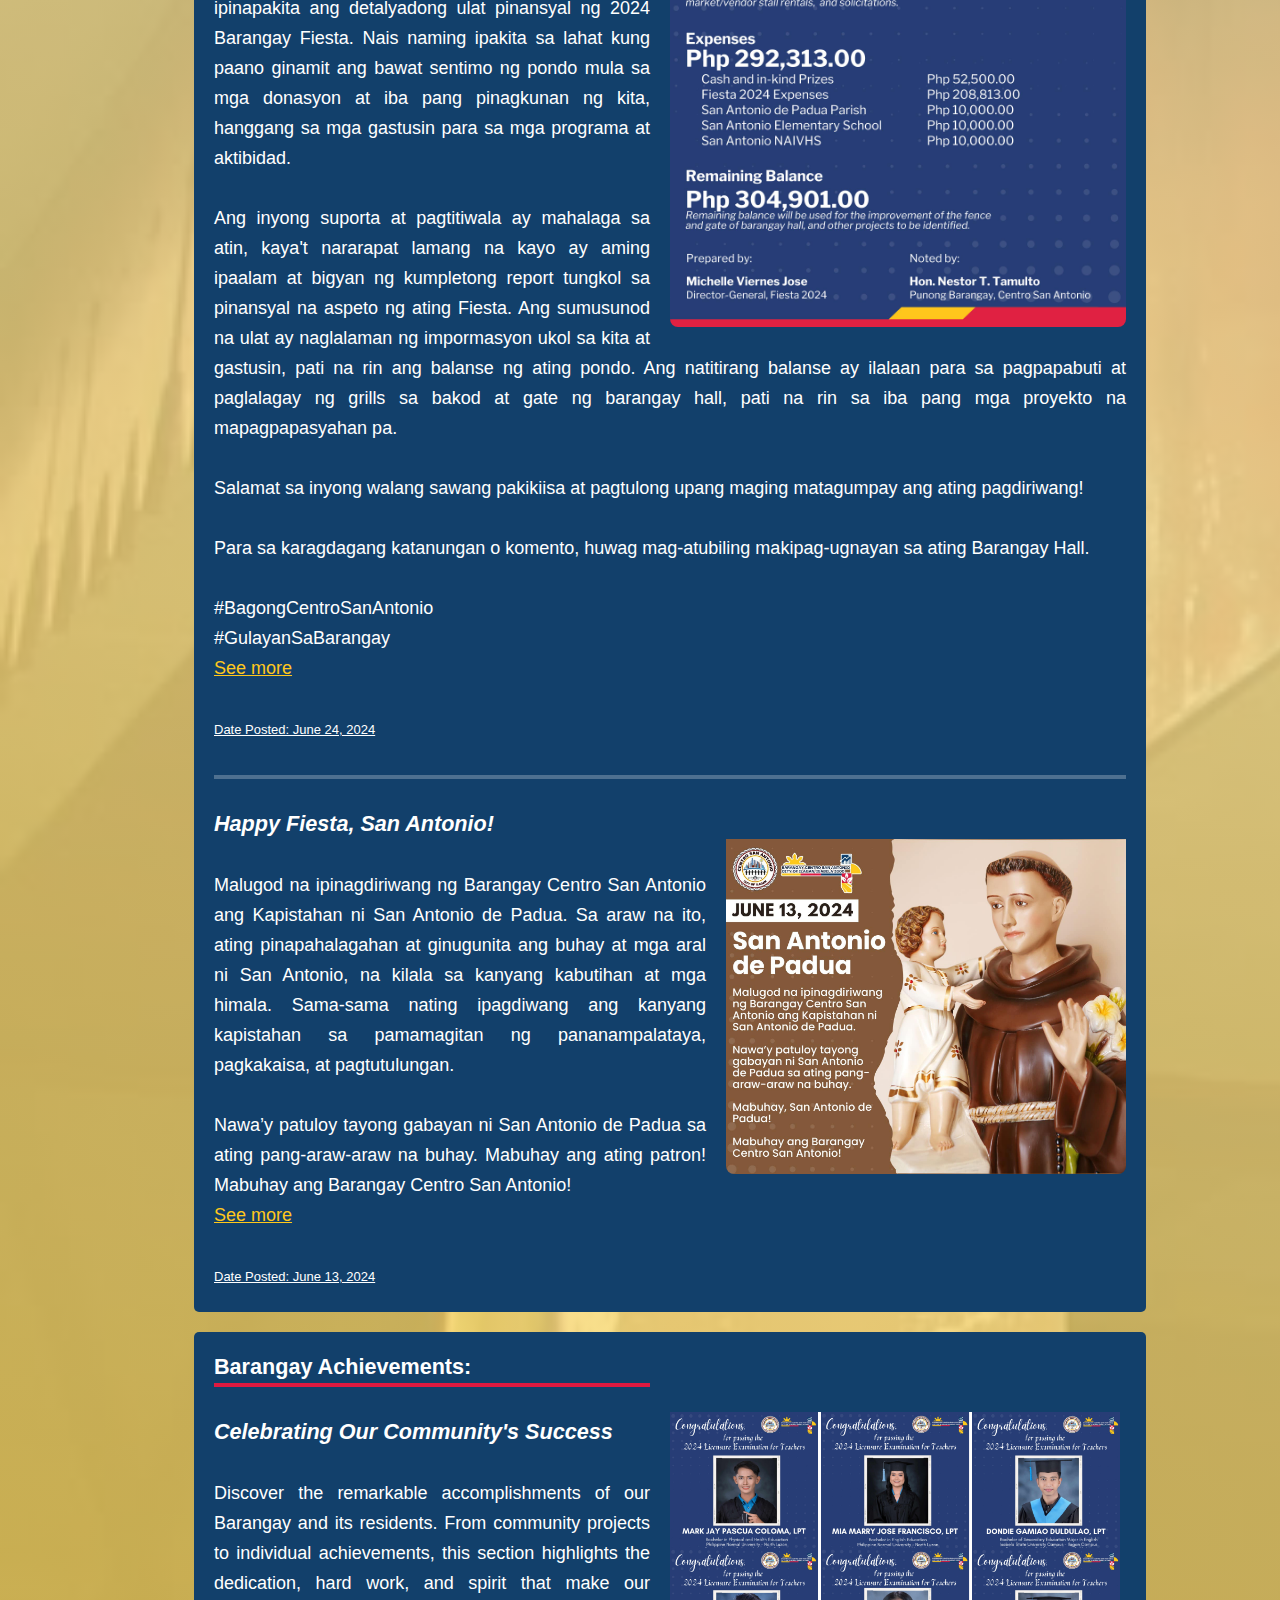
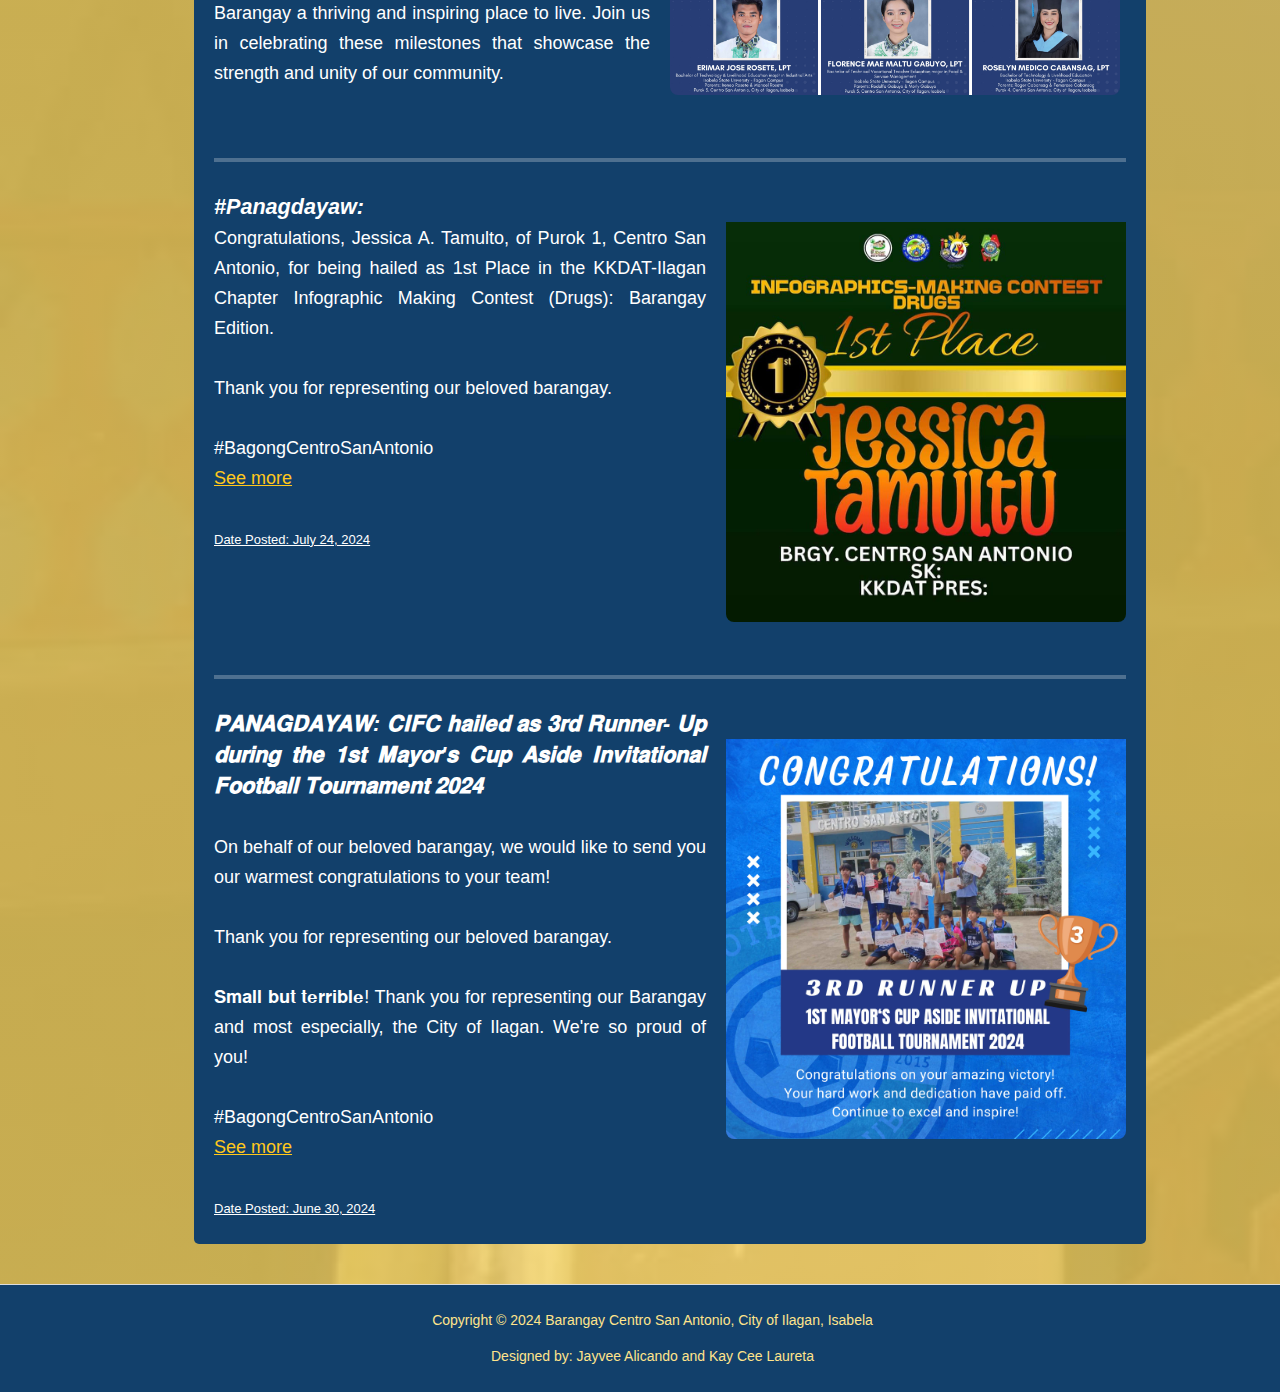
<file: CSA/news.html>
<!DOCTYPE html>
<html lang="en">
<head>
    <meta charset="UTF-8">
    <meta name="viewport" content="width=device-width, initial-scale=1.0">
    <link rel="icon" href="logo_san.png">
    <title>Centro San Antonio</title>
    <link rel="stylesheet" href="style.css">
    <link rel="stylesheet" href="https://fonts.googleapis.com/css2?family=Open+Sans&display=swap">
    <style>
        
        .content-wrapper {
            display: flex;  
            flex-direction: column;
            align-items: center;
        }
        
        .main-content {
            display: flex;
            flex-direction: column;
            align-items: center;
            width: 80%;
            margin: 0 auto;
        }
        .left-column {
            width: 100%;
            max-width: 1200px;
            box-sizing: border-box;
        }
        .left-column img.map-image {
            float: right;
            margin: 0 0 10px 20px;
            max-width: 50%;
        }
        .left-column p {
            text-align: justify;
        }
        .development-thrusts {
            margin-bottom: 20px;
            display: flex;
            justify-content: space-between;
        }
        .development-thrusts .column {
            margin: 15px;
            padding: 10px;
            border-radius: 5px;
            background-color: #fff;
            color: #12406b;
            width: 48%;
            text-align: center;
        }
        .development-thrusts .column p,
        .development-thrusts .column ul {
            text-align: justify;
        }
        .mapcsadiv img {
            margin: 20px;
        }
        .development-thrusts .column ul {
            margin-bottom: 20px;
        }
        .development-thrusts .column .two-column ul {
            font-size: 15px;
        }
        h2 {
            font-size: 20px;
            text-align: center;
            width: 100%;
        }
        .development-thrusts h3 {
            text-align: center;
            width: 100%;
        }
        .left-column {
    flex: 2;
    margin-right: 20px;
    margin-left: 40px;
}
        .two-column {
            display: flex;
            justify-content: space-between;
        }
        .two-column .column {
            width: 48%;
        }
        .navbar {
            position: sticky;
            top: 0;
            background-color: #12406b;
            z-index: 1000;
        }
        .bodybox {
            padding: 20px;
        }
        .bodybox img {
            padding-top: 60px;
            border-radius: 8px;
            max-width: 500px;
            height: auto;
            display: block;
        }
        a:link {
            color: #ffc81b;
            background-color: transparent;
            text-decoration: underline;
        }
        a:visited {
            color: #dfd999;
            background-color: transparent;
            text-decoration: underline;
        }
        .date {
            text-decoration: underline;
        }
        a:hover {
            color: rgb(248, 243, 243);
            background-color: transparent;
            text-decoration: underline;
        }
   
        .slideshow-container {
            max-width: 900px;
            position: relative;
            margin: auto;
        }
        .slides {
            display: none;
        }
        .prev, .next {
            cursor: pointer;
            position: absolute; 
            top: 50%;
            width: auto;
            padding: 16px;
            margin-top: -22px; 
            color: white;
            font-weight: bold;
            font-size: 18px;
            transition: 0.6s ease;
            border-radius: 0 3px 3px 0;
            user-select: none;
            background-color: #12406b;
        }
        .next {
            right: 0;
            border-radius: 3px 0 0 3px;
        }
        .prev {
            left: 0;
            border-radius: 3px 0 0 3px;
        }
        .slideshow-buttons {
            text-align: center;
            margin-top: 10px;
        }
        .fade {
            animation-name: fade;
            animation-duration: 1.5s;
        }
        @keyframes fade {
            from {opacity: .4} 
            to {opacity: 1}
        }
        .main-content h1{
            margin-left: -950px;
        }
    </style>
    <script src="script.js"></script>
</head>
<body>
    <div id="fb-root"></div>
    <script async defer crossorigin="anonymous" src="https://connect.facebook.net/en_GB/sdk.js#xfbml=1&version=v20.0" nonce="pv8hdZ9l"></script>
    <div class="bg_header">
        <header>
            <div class="header-content">
                <div class="left-content">
                    <div class="logo-container">
                        <img src="logo_san.png" alt="Barangay Logo" class="logo">
                        <h1>
                            <span style="font-size: larger;">Barangay Centro San Antonio</span>
                            <br>
                            <hr style="border: 2px solid #b9203f;">
                            <span style="font-size: large;">City of Ilagan, Isabela</span>
                        </h1>
                    </div>
                    <button class="menu-toggle" aria-label="Toggle navigation">
                        &#9776;
                    </button>
                    <nav class="navbar">
                        <ul>
                            <li><a href="index.html">Home</a></li>
                            <li class="dropdown">
                                <a href="about.html">About Us</a>
                                <div class="dropdown-content">
                                    <a href="about.html">History of Barangay Centro San Antonio</a>
                                    <div class="dropdown-submenu">
                                        <a href="about.html#dev">Development Thrusts</a>
                                        <div class="dropdown-submenu-content">
                                            <a href="about.html#dev">Mission</a>
                                            <a href="about.html#dev">Vision</a>
                                        </div>
                                    </div>
                                    <a href="about.html#pro">Profile of the Barangay</a>
                                </div>
                            </li>
                            <li><a href="officials.html">Barangay Officials</a></li>
                            <li><a href="news.html" style="background-color: #ffc81b; color: #12406b; border-radius: 10px;">News/Events</a></li>
                            <li><a href="contact.html">Contact Us</a></li>
                        </ul>
                    </nav>
                </div>
                <div id="date-time" class="date-time"></div>
            </div>
        </header>
    </div>

    <div class="content-wrapper">
        <div class="main-content">
            <h1>News and Events</h1>
            <div class="left-column">
                <div class="bodybox" style="padding-top: 20px;">
                    <img src="news/news1.jpg" alt="news" class="map-image">
                    <article style="margin-bottom: 20px;">
                        <span style="font-size: larger; font-weight: 600;">Latest:</span>
                        <hr style="border: 2px solid #df1940; margin: 0; padding: 0;">
                        <br>
                        <span style="font-size: larger; font-style: italic;">
                            <b>"Sa PPAN: Sama-sama sa Nutrisyong Sapat Para sa Lahat"</b>
                        </span>
                        <br><br>
                        <span>
                            TIGNAN: Bilang pakikiisa sa selebrasyon ng 50th Nutrition Month 2024, ang ating CSWDO and BH Workers, kasama ang Brgy. Officials ay nagkaisa upang bigyang halaga ang nutrisyon ng bawat bata sa ating barangay nitong Hulyo 26, 2024.
                            <br><br>
                            Nagkaroon ng feeding program para sa mga bata. Namigay rin po tayo ng mga gulay, prutas at vitamins upang mas lalong mapalakas ang resistansya ng mga bata. Maraming salamat po sa ating butihing bisita sa pagbibigay ng mensahe, Dra. Joan Paula Pagaliluan at sa lahat po ng nagbigay ng suporta at pumunta sa selebrasyong ito. Agyaman!
                            <br><a href="https://web.facebook.com/share/p/fA3ZGaVPAqT4h9id/" target="_blank">See more</a>
                            <br><br><span class="date" style="font-size: small; align-self: flex-end;">Date Posted: July 27, 2024</span>
                        </span>
                    </article>
                    <hr style="border: 2px solid #4e7090; margin: 0; padding: 0;">
                    <img src="news/news2.jpg" alt="news" class="map-image">
                    <article style="margin-bottom: 20px;">
                        <br>
                        <span style="font-size: larger; font-style: italic;">
                            <b>#BarangayUpdate: Campaign for Community Garden</b>
                        </span>
                        <br><br>
                        <span>
                            Sinimulan na ng mga residente ng Purok 5 ang pagsasagawa ng kanilang Purok Garden sa pamumuno ng kanilang Purok Kagawad, Kag. Brenda Gabuyo. Maraming salamat po sainyong agarang pagtugon sa Campaign for Community Garden. Inaasahan po namin ang ibang purok na magsimula na rin sa kani-kanilang Purok Garden. Agyaman!
                            <br><br>
                            #BagongCentroSanAntonio
                            <br>
                            #GulayanSaBarangay
                            <br><a href="https://web.facebook.com/share/p/41qk38e9aXNJtnvT/" target="_blank">See more</a>
                            <br><br><span class="date" style="font-size: small; align-self: flex-end;">Date Posted: July 25, 2024</span>
                        </span>
                    </article>

                    <hr style="border: 2px solid #4e7090; margin: 0; padding: 0;">
                    <img src="news/transpa.jpg" alt="news" class="map-image">
                    <article style="margin-bottom: 30px;">
                        <br>
                        <span style="font-size: larger; font-style: italic;">
                            <b>ULAT PINANSYAL PARA SA BARANGAY FIESTA 2024</b>
                        </span>
                        <br><br>
                        <span>
                            Sa ating layuning mapanatili ang transparency at pagkakaroon ng tiwala sa barangay, malugod naming ipinapakita ang detalyadong ulat pinansyal ng 2024 Barangay Fiesta. Nais naming ipakita sa lahat kung paano ginamit ang bawat sentimo ng pondo mula sa mga donasyon at iba pang pinagkunan ng kita, hanggang sa mga gastusin para sa mga programa at aktibidad.
                            <br><br>
                            Ang inyong suporta at pagtitiwala ay mahalaga sa atin, kaya't nararapat lamang na kayo ay aming ipaalam at bigyan ng kumpletong report tungkol sa pinansyal na aspeto ng ating Fiesta. Ang sumusunod na ulat ay naglalaman ng impormasyon ukol sa kita at gastusin, pati na rin ang balanse ng ating pondo. Ang natitirang balanse ay ilalaan para sa pagpapabuti at paglalagay ng grills sa bakod at gate ng barangay hall, pati na rin sa iba pang mga proyekto na mapagpapasyahan pa.
                            <br><br>
                            Salamat sa inyong walang sawang pakikiisa at pagtulong upang maging matagumpay ang ating pagdiriwang!<br><br>
                Para sa karagdagang katanungan o komento, huwag mag-atubiling makipag-ugnayan sa ating Barangay Hall.<br><br>

                            #BagongCentroSanAntonio
                            <br>
                            #GulayanSaBarangay
                            <br><a href="https://web.facebook.com/share/p/dZ9jNuwLgbejRsoN/" target="_blank">See more</a>
                            <br><br><span class="date" style="font-size: small; align-self: flex-end;">Date Posted: June 24, 2024</span>
                        </span>
                    </article>

                    <hr style="border: 2px solid #4e7090; margin: 0; padding: 0;">
                    <img src="news/news4.jpg" alt="news" class="map-image" style="width: 400px;">
                    <article>
                        <br>
                        <span style="font-size: larger; font-style: italic;">
                            <b>Happy Fiesta, San Antonio! </b>
                        </span>
                        <br><br>
                        <span>
                            Malugod na ipinagdiriwang ng Barangay Centro San Antonio ang Kapistahan ni San Antonio de Padua. Sa araw na ito, ating pinapahalagahan at ginugunita ang buhay at mga aral ni San Antonio, na kilala sa kanyang kabutihan at mga himala. Sama-sama nating ipagdiwang ang kanyang kapistahan sa pamamagitan ng pananampalataya, pagkakaisa, at pagtutulungan.
                                       <br><br>
                                       Nawa’y patuloy tayong gabayan ni San Antonio de Padua sa ating pang-araw-araw na buhay. Mabuhay ang ating patron! Mabuhay ang Barangay Centro San Antonio! 
                            <br>
                         
                            <a href="https://web.facebook.com/share/p/jTWHS9w3GEKBeS9a/" target="_blank">See more</a>
                            <br><br><span class="date" style="font-size: small; align-self: flex-end;">Date Posted: June 13, 2024</span>
                        </span>
                    </article>

                </div>

                <div class="bodybox" style="padding-top: 20px; padding-bottom: 20px;">
                    <div class="slideshow-container">
                        <div class="pictures">
                            <div class="slides fade">
                                <img src="news/Group 1.png" alt="news" class="map-image" style="width:100%">
                            </div>
                            <div class="slides fade">
                                <img src="news/Group 2.png" alt="news" class="map-image" style="width:100%">
                            </div>
                            <div class="slides fade">
                                <img src="news/Group 3.png" alt="news" class="map-image" style="width:100%">
                            </div>
                            <div class="slides fade">
                                <img src="news/Group 4.png" alt="news" class="map-image" style="width:100%">
                            </div>
                            <div class="slides fade">
                                <img src="news/Group 5.png" alt="news" class="map-image" style="width:100%">
                            </div>
                            <div class="slides fade">
                                <img src="news/Group 6.png" alt="news" class="map-image" style="width:100%">
                            </div>
                        </div>
                        
                    </div>
                    <article style="margin-bottom: 40px;">
                        <span style="font-size: larger; font-weight: 600;">Barangay Achievements:</span>
                        <hr style="border: 2px solid #df1940; margin: 0; padding: 0;">
                        <br>
                        <span style="font-size: larger; font-style: italic;">
                            <b>Celebrating Our Community's Success</b>
                        </span>
                        <br><br>
                        <span>
                            Discover the remarkable accomplishments of our Barangay and its residents. From community projects to individual achievements, this section highlights the dedication, hard work, and spirit that make our Barangay a thriving and inspiring place to live. Join us in celebrating these milestones that showcase the strength and unity of our community.
                            <br><br><span class="date" style="font-size: small; align-self: flex-end;"></span>
                            
                        </span>
                                                
                    </article>
                    <hr style="border: 2px solid #4e7090; margin: 0; padding: 0;">
                    <img src="news/news3.jpg" alt="news" class="map-image" style="width: 400px;">
                    <article style="margin-bottom: 120px;">
                        <br>
                        <span style="font-size: larger; font-style: italic;">
                            <b>#Panagdayaw: </b>
                        </span>
                        <br>
                        <span>
                            Congratulations, Jessica A. Tamulto, of Purok 1, Centro San Antonio, for being hailed as 1st Place in the KKDAT-Ilagan Chapter Infographic Making Contest (Drugs): Barangay Edition. 
                            <br><br>
                            Thank you for representing our beloved barangay.
                            <br><br>
                            #BagongCentroSanAntonio
                            <br><a href="https://web.facebook.com/share/p/W9zMmka5N35EXJUm/" target="_blank">See more</a>
                            <br><br><span class="date" style="font-size: small; align-self: flex-end;">Date Posted: July 24, 2024</span>
                        </span>
                    </article>

                    <hr style="border: 2px solid #4e7090; margin: 0; padding: 0;">
                    <img src="achieve.jpg" alt="news" class="map-image" style="width: 400px;">
                    <article>
                        <br>
                        <span style="font-size: larger; font-style: italic;">
                            <b>𝐏𝐀𝐍𝐀𝐆𝐃𝐀𝐘𝐀𝐖: 𝐂𝐈𝐅𝐂 𝐡𝐚𝐢𝐥𝐞𝐝 𝐚𝐬 𝟑𝐫𝐝 𝐑𝐮𝐧𝐧𝐞𝐫- 𝐔𝐩 𝐝𝐮𝐫𝐢𝐧𝐠 𝐭𝐡𝐞 𝟏𝐬𝐭 𝐌𝐚𝐲𝐨𝐫'𝐬 𝐂𝐮𝐩 𝐀𝐬𝐢𝐝𝐞 𝐈𝐧𝐯𝐢𝐭𝐚𝐭𝐢𝐨𝐧𝐚𝐥 𝐅𝐨𝐨𝐭𝐛𝐚𝐥𝐥 𝐓𝐨𝐮𝐫𝐧𝐚𝐦𝐞𝐧𝐭 𝟐𝟎𝟐𝟒 </b>
                        </span>
                        <br><br>
                        <span>
                            On behalf of our beloved barangay, we would like to send you our warmest congratulations to your team!                            <br><br>
                            Thank you for representing our beloved barangay.<br><br>
                            𝐒𝐦𝐚𝐥𝐥 𝐛𝐮𝐭 𝐭𝐞𝐫𝐫𝐢𝐛𝐥𝐞!  Thank you for representing our Barangay and most especially, the City of Ilagan. We're so proud of you!
                            <br><br>
                            #BagongCentroSanAntonio
                            <br><a href="https://web.facebook.com/share/p/5XbCqAmhz1emkeC8/" target="_blank">See more</a>
                            <br><br><span class="date" style="font-size: small; align-self: flex-end;">Date Posted: June 30, 2024</span>
                        </span>
                    </article>

                    
                </div>
            </div>
        </div>
    </div>
    <footer>
        <p>Copyright &copy; 2024 Barangay Centro San Antonio, City of Ilagan, Isabela</p>
        <p>Designed by: Jayvee Alicando and Kay Cee Laureta</p>
    </footer>
 
    
    <script>
        let slideIndex = 0;
        showSlides();

        function showSlides() {
            let slides = document.getElementsByClassName("slides");
            for (let i = 0; i < slides.length; i++) {
                slides[i].style.display = "none";
            }
            slideIndex++;
            if (slideIndex > slides.length) {slideIndex = 1}
            slides[slideIndex-1].style.display = "block";
            setTimeout(showSlides, 5000);
        }

        function plusSlides(n) {
            showSlides(slideIndex += n);
        }
    </script>
</body>
</html>
</file>
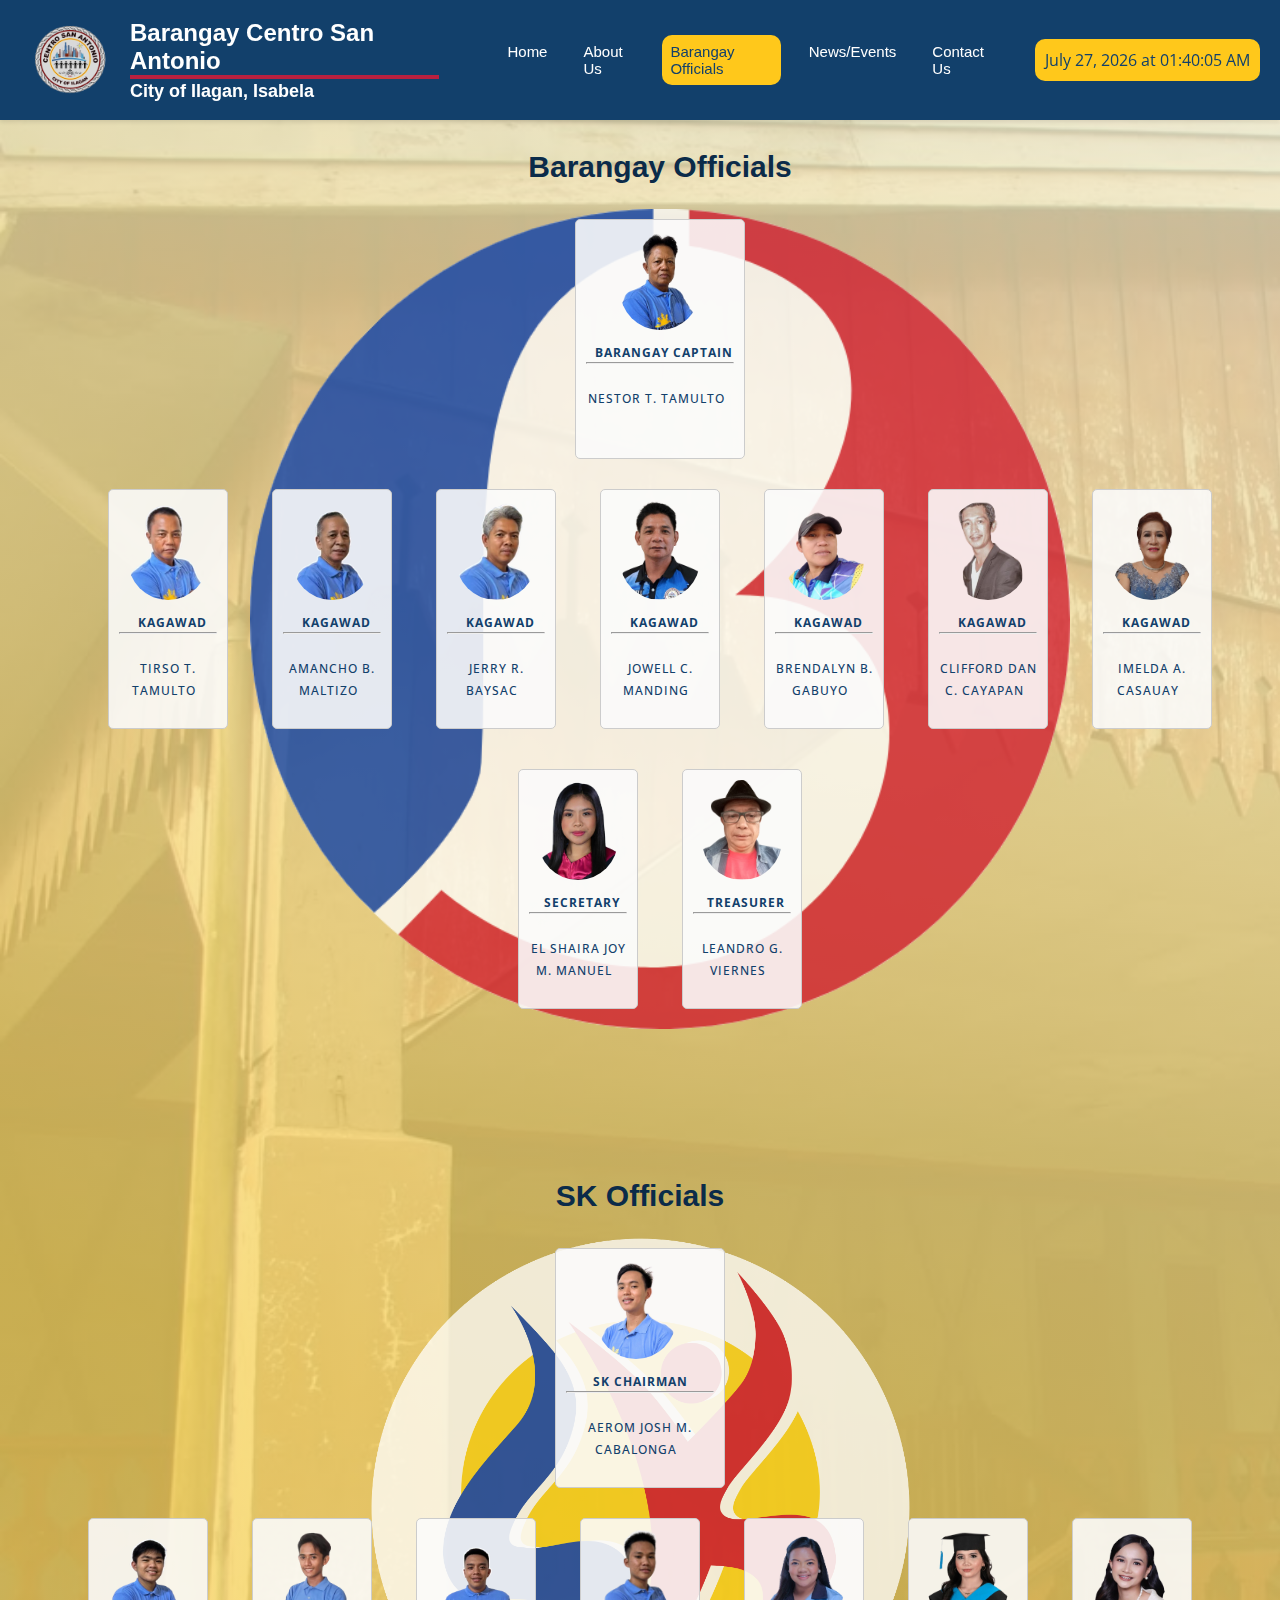
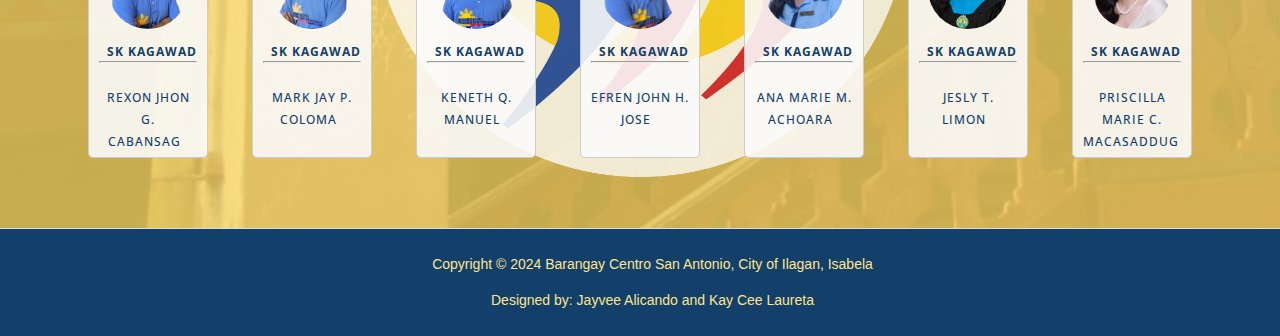
<file: CSA/officials.html>
<!DOCTYPE html>
<html>
<head>
    <meta charset="UTF-8">
    <meta name="viewport" content="width=device-width, initial-scale=1.0">
    <link rel="icon" href="logo_san.png">
    <title>Centro San Antonio</title>
    <link rel="stylesheet" href="style.css">
    <link rel="stylesheet" href="https://fonts.googleapis.com/css2?family=Open+Sans&display=swap">
    <style>
     .content-wrapper {
            display: flex;
            flex-direction: column;
            align-items: center;
        }
        .main-content {
            display: flex;
            flex-direction: column;
            align-items: flex-start;
            width: 80%;
            margin: 0 auto; 
        }
        .left-column {
            width: 100%;
            max-width: 1200px;
            margin-left: -50px;
            box-sizing: border-box;
        }
        .left-column img.map-image {
            float: right;
            margin: 0 0 10px 20px;
            max-width: 50%;
        }
        .left-column p {
            text-align: justify;
        }
        .development-thrusts {
            display: flex;
            justify-content: space-between;
        }
        .development-thrusts .column {
            width: 48%;
            text-align: center;
        }
        .development-thrusts .column p,
        .development-thrusts .column ul {
            text-align: left;
        }
        .development-thrusts .column ul {
            margin-bottom: 20px;
        }
        h2 {
            text-align: center;
            width: 100%;
        }
        .development-thrusts h3 {
            text-align: center;
            width: 100%;
        }
        .two-column {
            display: flex;
            justify-content: space-between;
        }
        .two-column .column {
            width: 48%;
        }

        .navbar {
            position: sticky;
            top: 0;
            background-color: #12406b; 
            z-index: 1000; 
        }
        hr{
            margin: 0;
            padding: 0;
        }
        .main-content h1{
            margin-left: -800px;
        }
    </style>
</head>
<body>
    <div id="fb-root"></div>
    <script async defer crossorigin="anonymous" src="https://connect.facebook.net/en_GB/sdk.js#xfbml=1&version=v20.0" nonce="pv8hdZ9l"></script>
    <div class="bg_header">
        <header>
            <div class="header-content">
                <div class="left-content">
                    <div class="logo-container">
                        <img src="logo_san.png" alt="Barangay Logo" class="logo">
                        <h1><span style="font-size: larger;">Barangay Centro San Antonio</span><br><hr style="border: 2px solid #b9203f;"><span style="font-size: large;">City of Ilagan, Isabela</span></h1>
                    </div>
                    <button class="menu-toggle" aria-label="Toggle navigation">
                        &#9776;
                    </button>
                    <nav class="navbar">
                        <ul>
                            <li><a href="index.html">Home</a></li>
                            <li class="dropdown">
                                <a href="about.html">About Us</a>
                                <div class="dropdown-content">
                                    <a href="about.html">History of Barangay Centro San Antonio</a>
                                    <div class="dropdown-submenu">
                                        <a href="about.html#dev">Development Thrusts</a>
                                        <div class="dropdown-submenu-content">
                                            <a href="about.html#dev">Mission</a>
                                            <a href="about.html#dev">Vision</a>
                                        </div>
                                    </div>
                                    <a href="about.html#pro">Profile of the Barangay</a>
                                </div>
                            </li>
                            <li><a href="officials.html" style="background-color: #ffc81b; color: #12406b; border-radius: 10px;">Barangay Officials</a></li>
                            <li><a href="news.html">News/Events</a></li>
                            <li><a href="contact.html">Contact Us</a></li>
                        </ul>
                    </nav>
                </div>
                <div id="date-time" class="date-time"></div>
            </div>
        </header>
    </div>
    <div class="content-wrapper">
                <div class="container">
                    <div class="headcon">
                        <h2>Barangay Officials</h2>
                    </div>
                    <div class="tree" style="background-image: url('brglogo.png') ; background-repeat: no-repeat; background-size: contain; background-position-x: center; background-position-y: center; background-blend-mode: color-burn;">

                        <ul>
                            <li>
                                <a href="#" style="width: 170px;"><img src="bgcap.png" alt="Barangay Captain"><span><b>Barangay Captain</b><hr><br>NESTOR T. TAMULTO</span></a>
                                <ul>
                                    <li>
                                        <a href="#"><img src="kaga1.png" alt="Kagawad"><span><b>Kagawad</b><hr><br>TIRSO T. TAMULTO</span></a>
                                    </li>
                                    <li>
                                        <a href="#"><img src="kaga2.png" alt="Kagawad"><span><b>Kagawad</b><hr><br>AMANCHO B. MALTIZO</span></a>
                                    </li>
                                    <li>
                                        <a href="#"><img src="kaga3.png" alt="Kagawad"><span><b>Kagawad</b><hr><br>JERRY R. BAYSAC</span></a>
                                    </li>
                                    <li>
                                        <a href="#"><img src="kaga4.png" alt="Kagawad"><span><b>Kagawad</b><hr><br>JOWELL C. MANDING</span></a>
                                    </li>
                                    <li>
                                        <a href="#"><img src="kaga5.png" alt="Kagawad"><span><b>Kagawad</b><hr><br>BRENDALYN B. GABUYO</span></a>
                                    </li>
                                    <li>
                                        <a href="#"><img src="kaga6.png" alt="Kagawad"><span><b>Kagawad</b><hr><br>CLIFFORD DAN C. CAYAPAN</span></a>
                                    </li>
                                    <li>
                                        <a href="#"><img src="kaga7.png" alt="Kagawad"><span><b>Kagawad</b><hr><br>IMELDA A. CASAUAY</span></a>
                                    </li>
                                    
                                </ul>
                                <ul>
                                    <li>
                                        <a href="#"><img src="sec.png" alt="Secretary"><span><b>Secretary</b><hr><br>EL SHAIRA JOY M. MANUEL</span></a>
                                    </li>
                                    <li>
                                        <a href="#"><img src="tres.png" alt="Treasurer"><span><b>Treasurer</b><hr><br>LEANDRO G. VIERNES</span></a>
                                    </li>
                                </ul>
                            </li>
                        </ul>
                    </div>
                    </div>
                </div>
                
                <div class="container" style="margin-top: 100px;">
                    <div class="headcon">
                        <h2>SK Officials</h2>
                    </div>
                    
                    <div class="tree" style="background-image: url('sklogotra.png') ; background-repeat: no-repeat; background-size: contain; background-position-x: center; background-position-y: center; background-blend-mode: color-burn;">
                        
                        <ul>
                            <li>
                                <a href="#" style="width: 170px;"><img src="skcha.png" alt="Barangay Captain"><span><b><br>SK CHAIRMAN</b><hr><br>AEROM JOSH M. CABALONGA</span></a>
                                <ul>
                                    <li>
                                        <a href="#"><img src="sk1.png" alt="Kagawad"><span><b>SK Kagawad</b><hr><br>REXON JHON G. CABANSAG</span></a>
                                    </li>
                                    <li>
                                        <a href="#"><img src="sk4.png" alt="Kagawad"><span><b>SK Kagawad</b><hr><br>MARK JAY P. COLOMA</span></a>
                                    </li>
                                    <li>
                                        <a href="#"><img src="sk3.png" alt="Kagawad"><span><b>SK Kagawad</b><hr><br>KENETH Q. MANUEL</span></a>
                                    </li>
                                    <li>
                                        <a href="#"><img src="sk5.png" alt="Kagawad"><span><b>SK Kagawad</b><hr><br>EFREN JOHN H. JOSE</span></a>
                                    </li>
                                    <li>
                                        <a href="#"><img src="sk6.png" alt="Kagawad"><span><b>SK Kagawad</b><hr><br>ANA MARIE M. ACHOARA</span></a>
                                    </li>
                                    <li>
                                        <a href="#"><img src="sk7.png" alt="Kagawad"><span><b>SK Kagawad</b><hr><br>JESLY T. LIMON</span></a>
                                    </li>
                                    <li>
                                        <a href="#"><img src="sk8.png" alt="Kagawad"><span><b>SK Kagawad</b><hr><br>PRISCILLA MARIE C. MACASADDUG</span></a>
                                    </li>
                                    
                                </ul>
                            </li>
                        </ul>
                    </div>
                    </div>
    
                    <footer>
                        <p>Copyright &copy; 2024 Barangay Centro San Antonio, City of Ilagan, Isabela</p>
                        <p>Designed by: Jayvee Alicando and Kay Cee Laureta</p>
                    </footer>
                    <script src="script.js"></script>
                    
    
</body>
</html>
</file>
<file: CSA/style.css>
/* Colors
#12406b DARKBLUE
#df1940 BRIGHTRED
#ffc81b MUSTARD
#4e7090 COLDGRAY
*/

body {
    height: 100%;
    margin: 0;
    font-family: Arial, sans-serif;
    background-image: 
        linear-gradient(22deg, rgba(246, 211, 96, 0.796) 28%, rgba(248, 236, 200, 0.776) 98%),
        url('R.jpg');
    background-repeat: no-repeat;
    background-size: cover;
}

body {
    font-family: 'Open Sans', sans-serif;
}

h1, h2, h3, article {
    font-family: 'Montserrat', sans-serif;
}

.navbar a {
    font-size: 15px;
    font-family: 'Segoe UI', Tahoma, Geneva, sans-serif;
}

button, .btn {
    font-family: Arial, sans-serif;
}

footer {
    font-family: Arial, sans-serif;
}

.bg_header {
    position: fixed;
    top: 0;
    left: 0;
    width: 100%;
    z-index: 1000;
    background-color: #12406b;
    padding: 10px 0;
    box-shadow: 0 2px 4px rgba(0, 0, 0, 0.1);
}

header {
    margin-left: 20px;
    margin-right: 20px;
    display: flex;
    justify-content: center;
    align-items: center;
}

.header-content {
    display: flex;
    align-items: center;
    width: 100%;
    max-width: 100%;
    justify-content: space-between;
    color: #fff;
}

.left-content {
    display: flex;
    align-items: center;
    justify-content: flex-start;
    width: 80%;
}

.left-column p {
    line-height: 1.6;
    text-align: justify;
}

.logo-container {
    display: flex;
    align-items: center;
}

.logo {
    margin-left: 0px;
    width: 100%;
    max-width: 100px;
    height: auto;
    margin-right: 10px;
}

.logo-container h1 {
    font-size: 20px;
    margin: 0;
}

.menu-toggle {
    display: none;
    font-size: 28px;
    background: none;
    border: none;
    color: #fff;
    cursor: pointer;
}


.navbar ul {
    list-style: none;
    display: flex;
    margin: 0;
    margin-left: 50px;
    padding: 0;
}

.navbar ul li {
    position: relative;
    margin: 0 10px;
}

.navbar ul li a {
    position: relative;
    text-decoration: none;
    color: #fff;
    display: block;
    padding: 8px;
    overflow: hidden;
}

.navbar ul li a::after {
    content: "";
    position: absolute;
    bottom: 0;
    left: 0;
    width: 0;
    height: 6px;
    background-color: #df1940;
    transition: width 0.3s ease;
}

.navbar ul li a:hover::after {
    width: 100%;
}

.navbar ul li a:hover {
    background-color: #ffc81b;
    color: #12406b;
    border-radius: 5px;
    box-shadow: #ffffff;
    transition: all 0.3s ease 0.1s;
    font-size: 1.001em;
}

.date-time {
    border-radius: 10px;
    background-color: #ffc81b;
    color: #12406b;
    padding: 10px;
    font-size: 16px;
    white-space: nowrap;
    margin-left: auto;
}

.dropdown-content {
    display: none;
    position: absolute;
    background-color: #12406b;
    min-width: 200px;
    box-shadow: 0 8px 16px hsla(211, 26%, 76%, 0.2);
    z-index: 1;
    border-radius: 5px;
}

.dropdown-submenu-content {
    display: none;
    position: absolute;
    background-color: #4e7090;
    min-width: 200px;
    box-shadow: 0 8px 16px hsla(211, 26%, 76%, 0.2);
    z-index: 1;
    border-radius: 5px;
}

.dropdown-content a, .dropdown-submenu-content a {
    color: #12406b;
    padding: 12px 16px;
    text-decoration: none;
    display: block;
}

.dropdown-content a:hover, .dropdown-submenu-content a:hover {
    background-color: #ffc81b;
    color: #12406b;
    border-radius: 5px;
}

.navbar ul li:hover .dropdown-content {
    display: block;
}

.dropdown-submenu {
    position: relative;
}

.dropdown-submenu-content {
    top: 0;
    left: 100%;
    margin-top: -1px;
}

.dropdown-submenu:hover .dropdown-submenu-content {
    display: block;
}

.main-content {
    display: flex;
    justify-content: space-between;
    margin: auto;
    width: 100%;
    max-width: 1200px;
}

.left-column, .right-column {
    flex: 1;
    padding: 20px;
    box-sizing: border-box;
}

.left-column h2 {
    margin-top: 20px;
}

.right-column {
    max-width: 400px;
    margin-left: 0px;
    margin-right: 50px;
}

.content-wrapper {
    margin-top: 150px;
    margin-left: 40px;
}

h2 {
    font-size: 20px;
    margin-top: 0;
}

p {
    text-indent: 25px;
    line-height: 1.6;
}

#slideshow1 {
    max-width: 800px;
    width: 100%;
    transform: scaleX(1.13);
    position: relative;
    margin: auto;
}

.slideshow-container {
    max-width: 800px;
    width: 100%;
    position: relative;
    margin: auto;
}

.mySlides1 {
    position: relative;
}

.description {
    position: absolute;
    bottom: 20px;
    left: 20px;
    background-color: rgba(0, 0, 0, 0.5);
    color: #fff;
    padding: 10px;
    border-radius: 5px;
    font-size: 14px;
    width: 80%;
    box-sizing: border-box;
}

.mySlides1, .mySlides2 {
    display: none;
    transition: opacity 0.5s;
}

.mySlides1.active, .mySlides2.active {
    display: block;
    opacity: 1;
}

.mySlides2.fade, .mySlides1.fade {
    opacity: 1;
}

.mySlides1 img, .mySlides2 img {
    width: 100%;
    height: auto;
    vertical-align: middle;
}

.bodybox {
    margin: auto;
    color: #fff;
    background-color: #12406b;
    padding: 3px;
    padding-left: 10px;
    padding-right: 10px;
    border-radius: 5px;
    overflow: hidden; 
    margin-bottom: 20px; 
}

.tree {
    width: 100%;
    height: auto;
    text-align: center;
    position: relative;
    margin-bottom: 50px;
}

.tree ul {
    padding-top: 20px;
    position: relative;
    list-style-type: none;
    margin: 0;
    padding: 0;
}

.headcon h2{
    font-weight: 700;
    font-size:30px;
    color: #0b2b49;
}

.tree li {
    display: inline-table;
    text-align: center;
    position: relative;
    padding: 10px 20px; 
    vertical-align: top;
}

.tree li a {
    border: 1px solid #ccc;
    padding: 10px;
    display: inline-block;
    border-radius: 5px;
    text-decoration: none;
    background: hsl(0, 0%, 98%, 89%);
    width: 120px; 
    height: 240px; 
    box-sizing: border-box;
}

.tree li a img {
    width: 80px;
    height: auto;
    margin-bottom: 10px;
    border-radius: 100px;
}

.tree li a span {
    color: #12406b;
    padding: 8px;
    font-size: 12px;
    text-transform: uppercase;
    letter-spacing: 1px;
    font-weight: 500;
}

.tree ul ul {
    padding-top: 20px; 
    padding-left: 0;
    margin: 0;
}

.tree ul ul li {
    display: inline-table;
}

.tree li a:hover {
    background: #ffc81b;
    border-color: #aaa;
    transform: scale(1.1); 
    transition: 0.4s ease;
    box-shadow: 0 4px 8px rgba(0, 0, 0, 0.2);
}

img {
    vertical-align: middle;
}

#slideshow1 {
    max-width: 1000px;
    margin: auto;
}

#slideshow2 {
    max-width: 800px;
    margin: auto;
}

#slideshow1 .mySlides1 img, #slideshow2 .mySlides2 img {
    width: 100%;
    height: auto;
    vertical-align: middle;
}

.prev, .next {
    cursor: pointer;
    position: absolute;
    top: 50%;
    width: auto;
    padding: 16px;
    margin-top: -22px;
    color: white;
    font-weight: bold;
    font-size: 18px;
    transition: 0.6s ease;
    border-radius: 0 3px 3px 0;
    user-select: none;
}

.next {
    right: 0;
    border-radius: 3px 0 0 3px;
}

.prev:hover, .next:hover {
    background-color: rgba(0, 0, 0, 0.8);
}

.dot-container {
    text-align: center;
    border-radius: 10px;
}

.dot1, .dot2 {
    cursor: pointer;
    height: 8px;
    width: 8px;
    margin: 0 2px;
    background-color: #bbb;
    border-radius: 50%;
    display: inline-block;
    transition: background-color 0.6s ease;
}

.dot1.active, .dot2.active {
    background-color: #717171;
}

.map-csa iframe {
    width: 100%;
    height: 200px;
    max-height: 400px;
}

.mapcsadiv {
    margin-top: 60px;
}

.mapcsa {
    width: 100%;
    max-width: 400px;
    height: auto;
}

article {
    font-size: large;
    line-height: 30px;
    text-align: justify;
}

footer {
    font-size: 10px;
    background-color: #12406b;
    padding: 10px 0;
    text-align: center;
    font-size: 14px;
    color: #ffe48b;
    border-top: 1px solid #ddd;
    position: relative;
    bottom: 0;
    width: 100%;
}

.content-wrapper h1 {
    color: #12406b;
    text-align: left;
}
.menu-toggle {
    display: none;
    font-size: 28px;
    background: none;
    border: none;
    color: #fff;
    cursor: pointer;
}

/* Media Queries */
@media (max-width: 1200px) {
    body {
        height: 100%;
        margin: 0;
        font-family: Arial, sans-serif;
        background-image: 
            linear-gradient(22deg, rgba(246, 211, 96, 0.796) 28%, rgba(248, 236, 200, 0.776) 98%),
            url('R.jpg');
        background-repeat: no-repeat;
        background-size: cover;
        max-width: 100%;
    }
    
    .main-content {
        flex-direction: column;
        padding: 0 10px;
    }


    
    .right-column {
        max-width: 100%;
        margin-right: 0;
        margin-left: 0;
    }

    .content-wrapper {
        margin-left: 10px;
        margin-right: 10px;
    }
}

@media (max-width: 768px) {
    
    .header-content {
        flex-direction: column;
        align-items: flex-start;
    }

    .menu-toggle {
        display: block;
    }

    .navbar ul {
        flex-direction: column;
        width: 100%;
        display: none; /* Hide the menu by default */
        align-items: flex-start;
        background-color: #12406b; /* Add background color for dropdown menu */
        position: absolute; /* Position the menu absolutely */
        top: 60px; /* Adjust this value as needed */
        left: 0;
        z-index: 1001;
    }

    .navbar ul.show {
        display: flex; /* Show the menu when toggled */
    }

    .navbar ul li {
        width: 100%;
    }
    
    .navbar ul li a {
        padding: 10px 20px;
        width: 100%;
    }
    .navbar ul li a::after {
        content: "";
        position: absolute;
        bottom: 0;
        left: 0;
        width: 0;
        height: 6px;
        background-color: #df1940;
        transition: width 0.3s ease;
    }
    
    .navbar ul li a:hover::after {
        width: 100%;
    }
    
    .navbar ul li a:hover {
        background-color: #ffc81b;
        color: #12406b;
        border-radius: 5px;
        box-shadow: #ffffff;
        transition: all 0.3s ease 0.1s;
        font-size: 1.001em;
    }
    .date-time {
        margin-left: 0;
        margin-top: 10px;
        font-size: xx-small;
    }
    
    .content-wrapper {
        margin-left: 5px;
        margin-right: 5px;
    }
    
    .main-content {
        padding: 0 5px;
    }
}

@media (max-width: 480px) {
    .header-content {
        flex-direction: column;
        align-items: center;
    }

    .content-wrapper {
        margin-left: 5px;
        margin-right: 5px;
    }
    
    .left-content {
        width: 100%;
        justify-content: center;
    }
    
    .logo-container h1 {
        font-size: 18px;
    }
    
    .navbar ul {
        flex-direction: column;
        align-items: center;
    }
    
    .navbar ul li a {
        padding: 8px 15px;
    }
    
    footer {
        font-size: x-small;
    }
    
    .right-column {
        display: none;
    }
    
    .right-column .bodybox .fb-page {
        visibility: hidden;
    }
    .mySlides1 img{
        height: 100px;
    }
}
@media (max-width: 768px) {
    .development-thrusts {
      flex-direction: column;
      align-items: center;
      margin: 0;
      padding: 0;
    }
    .development-thrusts .column {
      width: 100%;
      margin-bottom: 20px;
    }
    .bodybox{
        margin: 0;
    
    }
  }

  @media (max-width: 768px) {
    .hotlines {
      flex-direction: column;
      align-items: center;
      padding: 0;
      margin: 0;
    }
    .main-content{
        margin: 0;
        padding: 0;
    }
  }
  @media (max-width: 768px) {
    .hotlines .column {
        margin: 10px 0;
        padding: 10px;
  }
}
@media (max-width: 768px) {
    .main-content {
      margin: 0;
    }
    .hotlines .column {
      margin: 10px 0;
      padding: 10px;
    }
    .mapcsadiv {
      padding: 10px;
    }
    .content-wrapper {
      padding: 10px;
    }
    .footer {
      padding: 10px;
    }
    .two-column .column{
        width: 100%;
    }
  }
</file>
